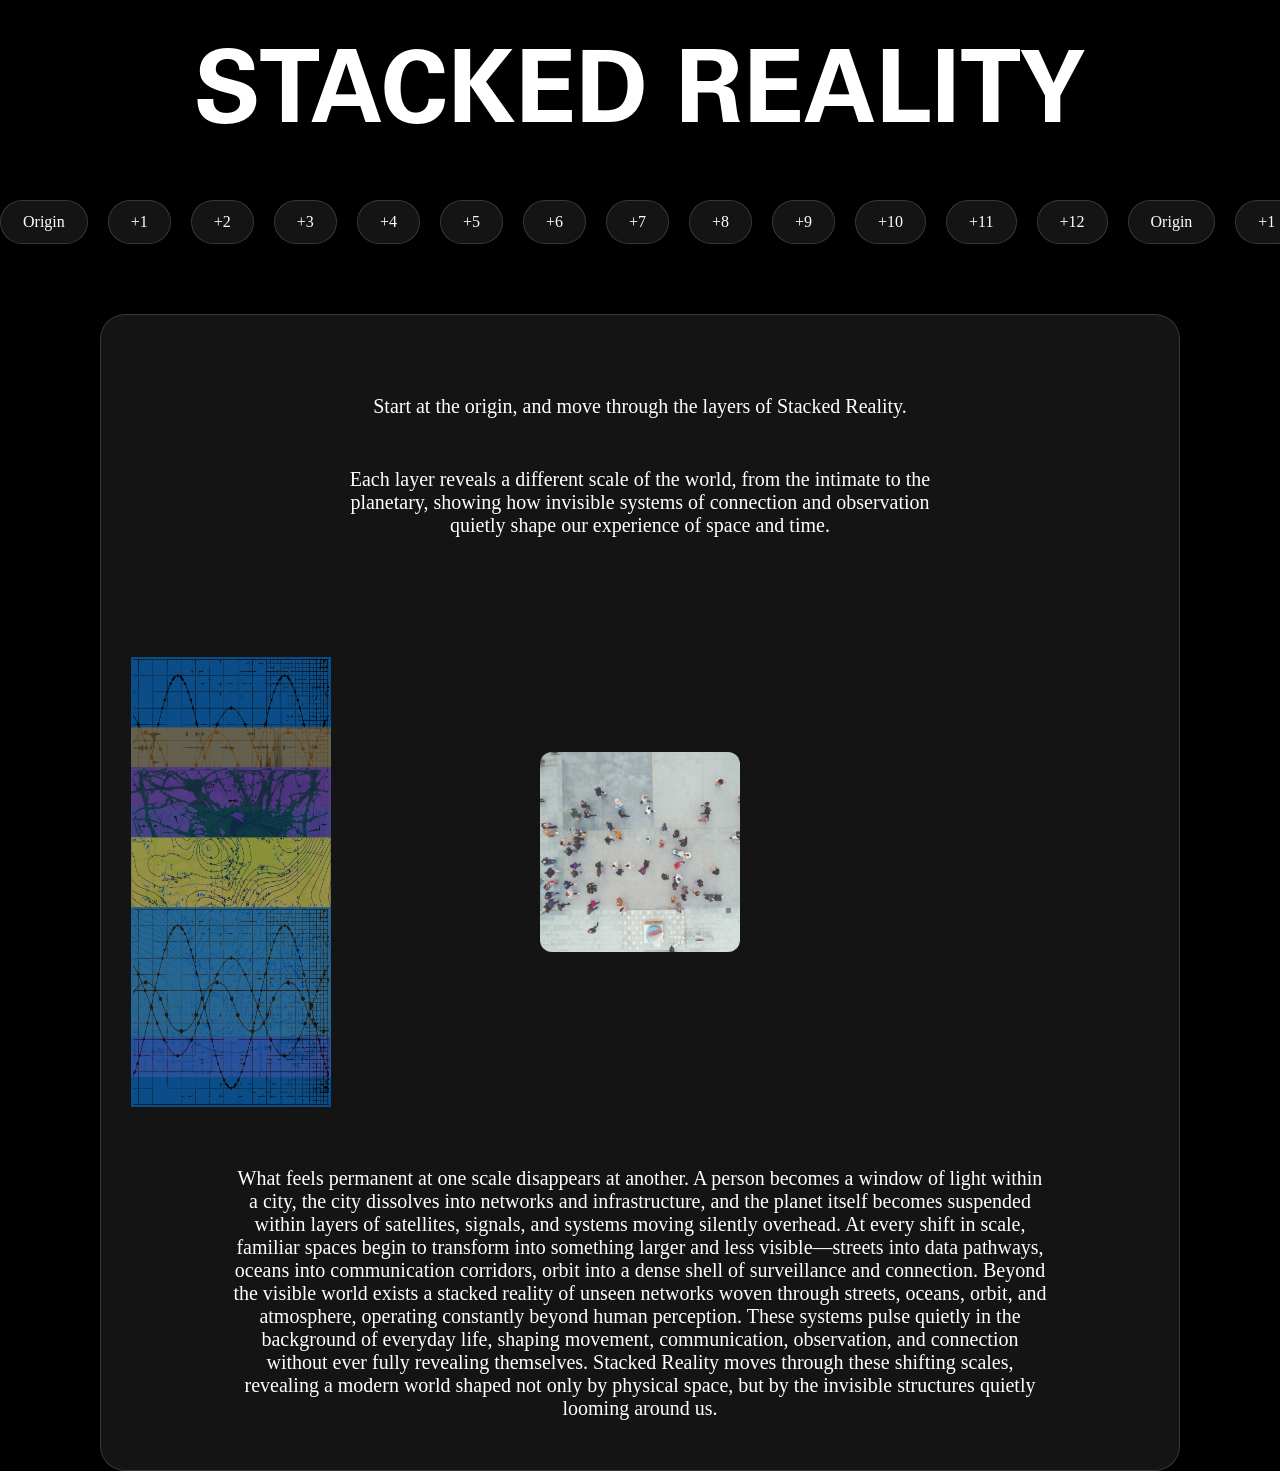
<file: index.html>
<html>
    <head>
        <link rel="stylesheet" href="style.css">
    </head>
    

    <body>
         <h1>
            <a href="index.html">STACKED REALITY</a>
        </h1>

        <div class="menu-wrapper">
            <div class="menu-track">
                <div class="menu-set">
                    <a href="Origin.html">Origin</a>
                    <a href="+1.html">+1</a>
                    <a href="+2.html">+2</a>
                    <a href="+3.html">+3</a>
                    <a href="+4.html">+4</a>
                    <a href="+5.html">+5</a>
                    <a href="+6.html">+6</a>
                    <a href="+7.html">+7</a>
                    <a href="+8.html">+8</a>
                    <a href="+9.html">+9</a>
                    <a href="+10.html">+10</a>
                    <a href="+11.html">+11</a>
                    <a href="+12.html">+12</a>
                </div>

                <div class="menu-set">
                    <a href="Origin.html">Origin</a>
                    <a href="+1.html">+1</a>
                    <a href="+2.html">+2</a>
                    <a href="+3.html">+3</a>
                    <a href="+4.html">+4</a>
                    <a href="+5.html">+5</a>
                    <a href="+6.html">+6</a>
                    <a href="+7.html">+7</a>
                    <a href="+8.html">+8</a>
                    <a href="+9.html">+9</a>
                    <a href="+10.html">+10</a>
                    <a href="+11.html">+11</a>
                    <a href="+12.html">+12</a>
                </div>
            </div>
        </div>

        <div class="page-content">
            <div class="page-container">
             
            <p class="center-text"> Start at the origin, and move through the layers of Stacked Reality.
            </p>
            

            <p class="center-text"> Each layer reveals a different scale of the world, from the intimate to the planetary, showing how invisible systems of connection and observation quietly shape our experience of space and time.  
            </p>
             
            <div class="stack-container">

                <img class="street-view" src="Street_View.jpg">

                <img class="blue-square square1" src="Square_Blue.png">
                <img class="blue-square square2" src="Square_Orange.png">
                <img class="blue-square square3" src="Square_Green.png">
                <img class="blue-square square4" src="Square_Pink.png">
                <img class="blue-square square5" src="Square_Purple.png">
                <img class="blue-square square6" src="Square_Yellow.png">
                <img class="blue-square square7" src="Square_Blue.png">
            </div>
             
            <p class="center-text-wide"> What feels permanent at one scale disappears at another. A person becomes a window of light within a city, the city dissolves into networks and infrastructure, and the planet itself becomes suspended within layers of satellites, signals, and systems moving silently overhead. At every shift in scale, familiar spaces begin to transform into something larger and less visible—streets into data pathways, oceans into communication corridors, orbit into a dense shell of surveillance and connection. Beyond the visible world exists a stacked reality of unseen networks woven through streets, oceans, orbit, and atmosphere, operating constantly beyond human perception. These systems pulse quietly in the background of everyday life, shaping movement, communication, observation, and connection without ever fully revealing themselves. Stacked Reality moves through these shifting scales, revealing a modern world shaped not only by physical space, but by the invisible structures quietly looming around us.
            </p> 
            
            

             
            
            
        </div>
    </body>
</html>
</file>
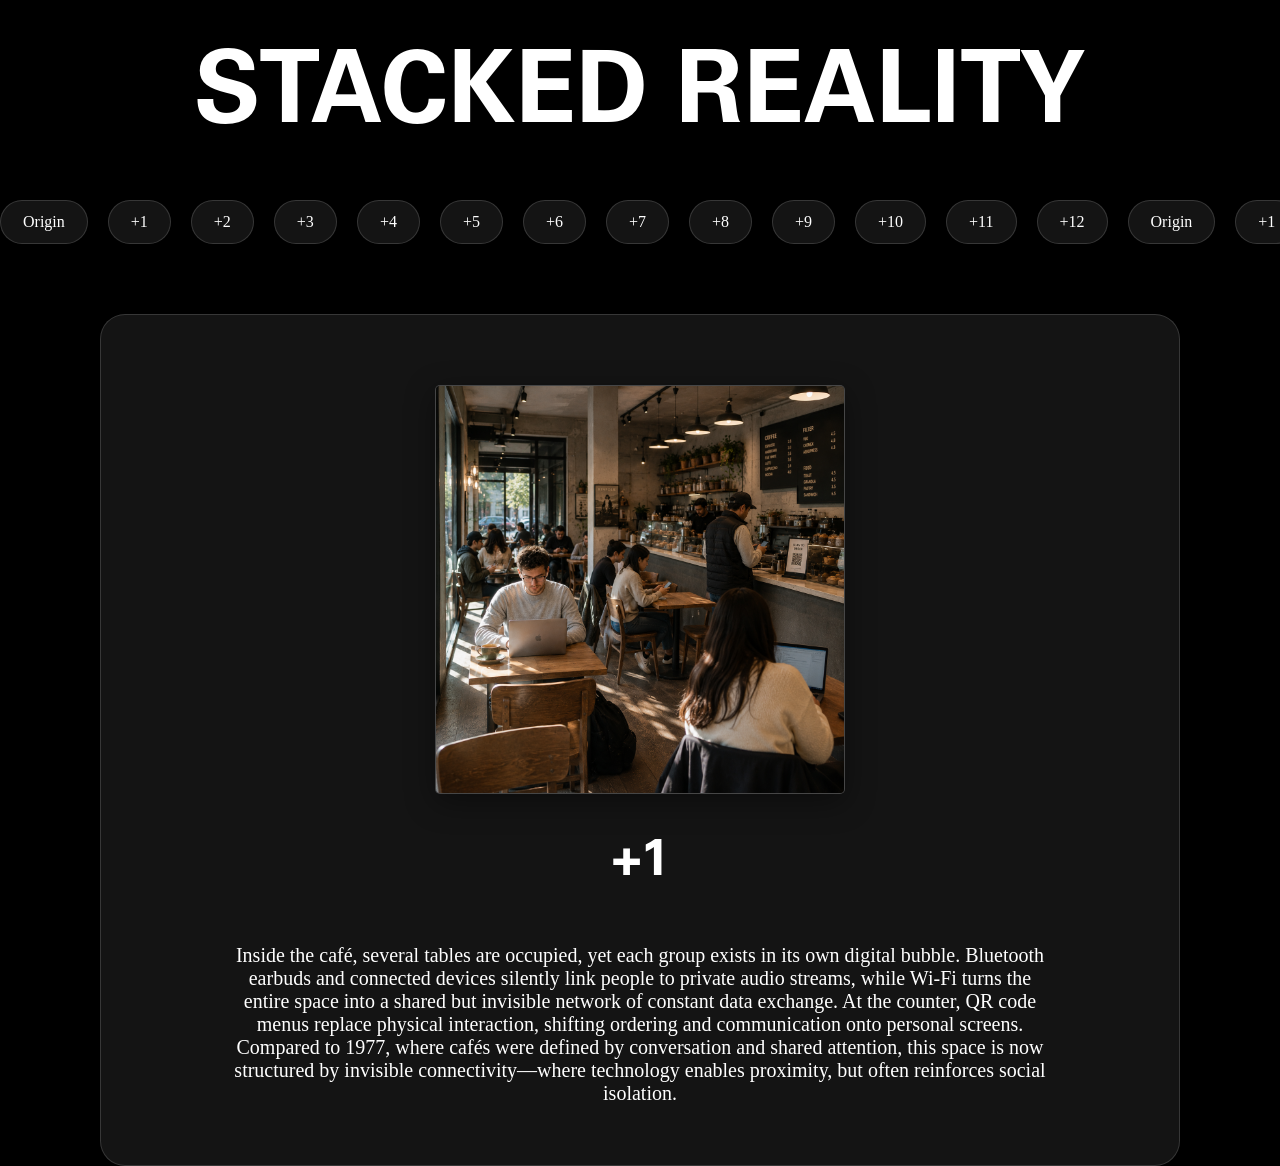
<file: +1.html>
<html>
    <head>
        <link rel="stylesheet" href="style.css">

    </head>

    <body>

        <h1>
            <a href="index.html">STACKED REALITY</a>
        </h1>

        <div class="menu-wrapper">
            <div class="menu-track">
                <div class="menu-set">
                    <a href="Origin.html">Origin</a>
                    <a href="+1.html">+1</a>
                    <a href="+2.html">+2</a>
                    <a href="+3.html">+3</a>
                    <a href="+4.html">+4</a>
                    <a href="+5.html">+5</a>
                    <a href="+6.html">+6</a>
                    <a href="+7.html">+7</a>
                    <a href="+8.html">+8</a>
                    <a href="+9.html">+9</a>
                    <a href="+10.html">+10</a>
                    <a href="+11.html">+11</a>
                    <a href="+12.html">+12</a>
                </div>

                <div class="menu-set">
                    <a href="Origin.html">Origin</a>
                    <a href="+1.html">+1</a>
                    <a href="+2.html">+2</a>
                    <a href="+3.html">+3</a>
                    <a href="+4.html">+4</a>
                    <a href="+5.html">+5</a>
                    <a href="+6.html">+6</a>
                    <a href="+7.html">+7</a>
                    <a href="+8.html">+8</a>
                    <a href="+9.html">+9</a>
                    <a href="+10.html">+10</a>
                    <a href="+11.html">+11</a>
                    <a href="+12.html">+12</a>
                </div>
            </div>
        </div> 

     <div class="page-content">
        <div class="page-container page-vertical">

            <div class="image-container">
                <img src="+1.png">
            </div>
             
            <h3>+1</h3>

            <p>
                Inside the café, several tables are occupied, yet each group exists in its own digital bubble. Bluetooth earbuds and connected devices silently link people to private audio streams, while Wi-Fi turns the entire space into a shared but invisible network of constant data exchange. At the counter, QR code menus replace physical interaction, shifting ordering and communication onto personal screens. Compared to 1977, where cafés were defined by conversation and shared attention, this space is now structured by invisible connectivity—where technology enables proximity, but often reinforces social isolation.
            </p>
            
        </div>
    </body>
</html>
</file>
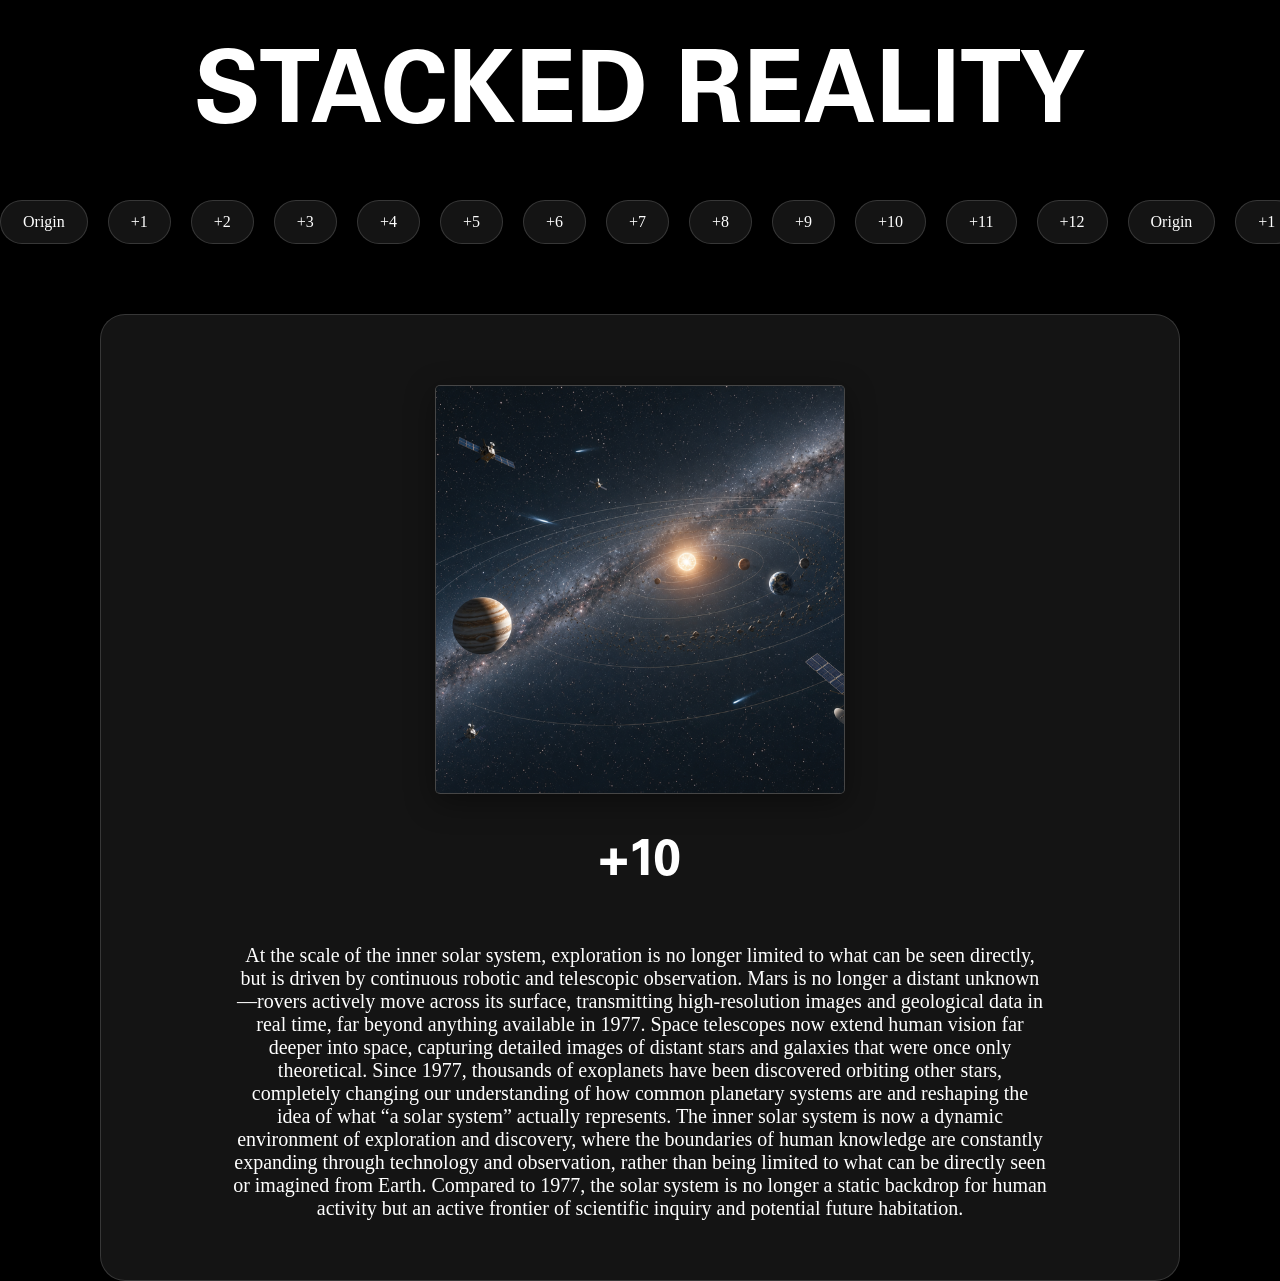
<file: +10.html>
<html>
    <head>
        <link rel="stylesheet" href="style.css">

    </head>

    <body>

        <h1>
            <a href="index.html">STACKED REALITY</a>
        </h1>

        <div class="menu-wrapper">
            <div class="menu-track">
                <div class="menu-set">
                    <a href="Origin.html">Origin</a>
                    <a href="+1.html">+1</a>
                    <a href="+2.html">+2</a>
                    <a href="+3.html">+3</a>
                    <a href="+4.html">+4</a>
                    <a href="+5.html">+5</a>
                    <a href="+6.html">+6</a>
                    <a href="+7.html">+7</a>
                    <a href="+8.html">+8</a>
                    <a href="+9.html">+9</a>
                    <a href="+10.html">+10</a>
                    <a href="+11.html">+11</a>
                    <a href="+12.html">+12</a>
                </div>

                <div class="menu-set">
                    <a href="Origin.html">Origin</a>
                    <a href="+1.html">+1</a>
                    <a href="+2.html">+2</a>
                    <a href="+3.html">+3</a>
                    <a href="+4.html">+4</a>
                    <a href="+5.html">+5</a>
                    <a href="+6.html">+6</a>
                    <a href="+7.html">+7</a>
                    <a href="+8.html">+8</a>
                    <a href="+9.html">+9</a>
                    <a href="+10.html">+10</a>
                    <a href="+11.html">+11</a>
                    <a href="+12.html">+12</a>
                </div>
            </div>
        </div> 

     <div class="page-content">
        <div class="page-container page-vertical">
            <div class="image-container">
                <img src="+10.png">
            </div>

            <div class="text-container">
                <h3>+10</h3>
                <p>At the scale of the inner solar system, exploration is no longer limited to what can be seen directly, but is driven by continuous robotic and telescopic observation. Mars is no longer a distant unknown—rovers actively move across its surface, transmitting high-resolution images and geological data in real time, far beyond anything available in 1977. Space telescopes now extend human vision far deeper into space, capturing detailed images of distant stars and galaxies that were once only theoretical. Since 1977, thousands of exoplanets have been discovered orbiting other stars, completely changing our understanding of how common planetary systems are and reshaping the idea of what “a solar system” actually represents. The inner solar system is now a dynamic environment of exploration and discovery, where the boundaries of human knowledge are constantly expanding through technology and observation, rather than being limited to what can be directly seen or imagined from Earth. Compared to 1977, the solar system is no longer a static backdrop for human activity but an active frontier of scientific inquiry and potential future habitation. </p>
                </p>
            </div>
        </div>
    </body>
</html>
</file>
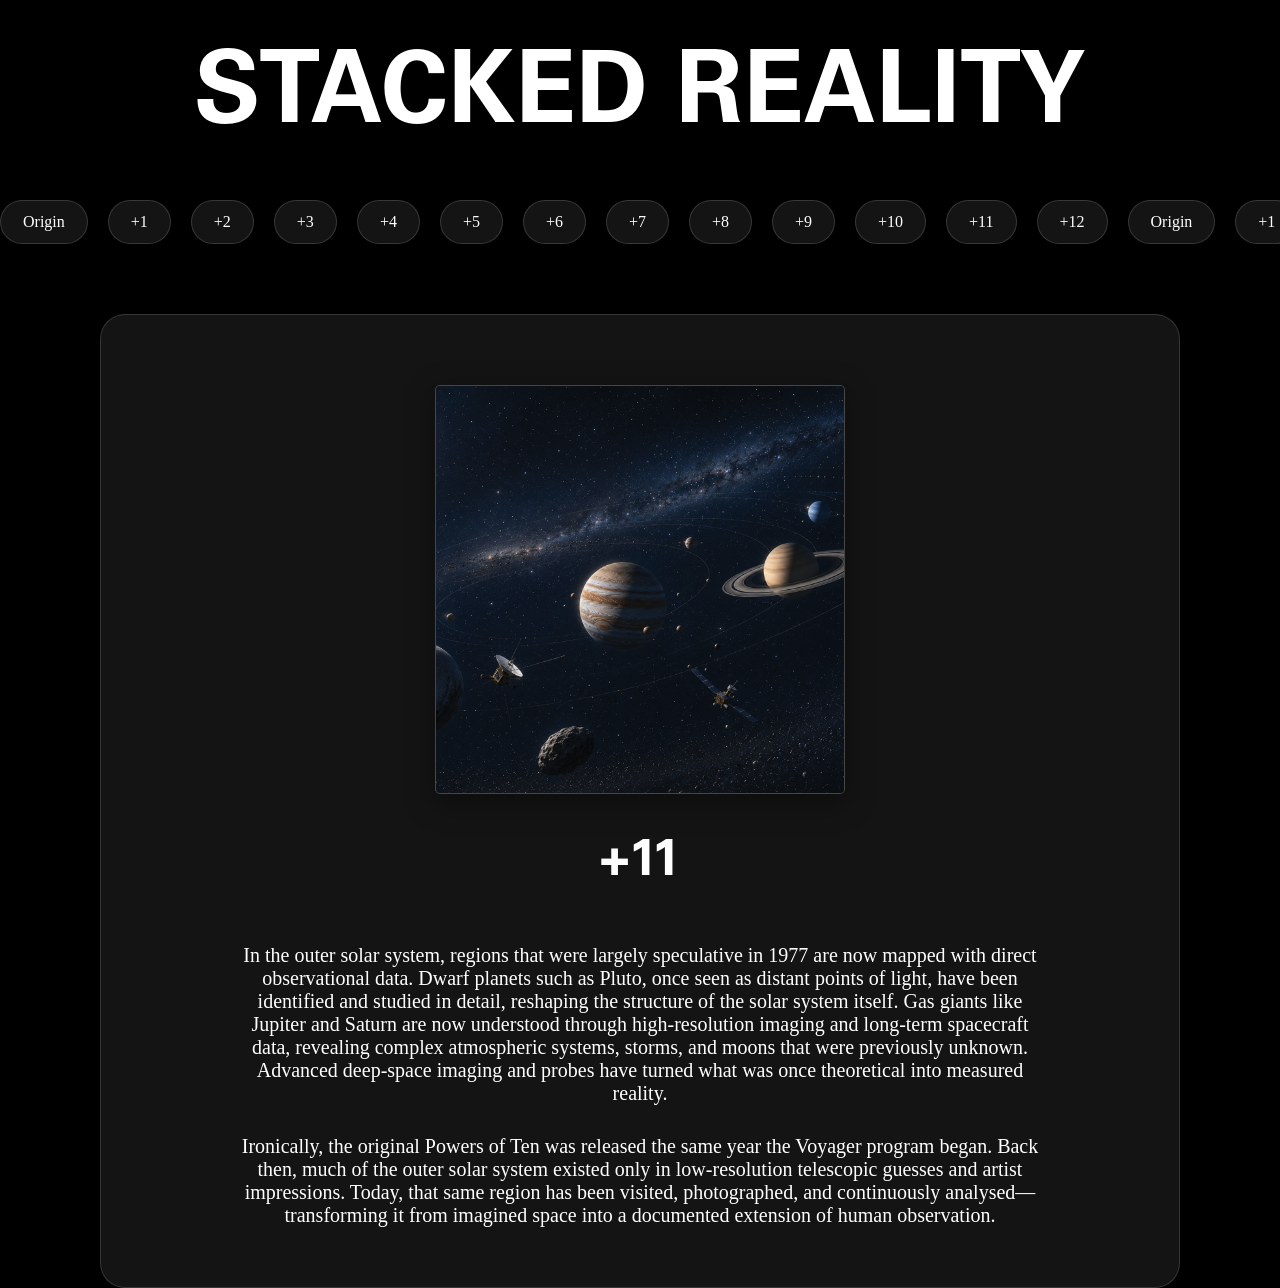
<file: +11.html>
<html>
    <head>
        <link rel="stylesheet" href="style.css">

    </head>

    <body>

        <h1>
            <a href="index.html">STACKED REALITY</a>
        </h1>

        <div class="menu-wrapper">
            <div class="menu-track">
                <div class="menu-set">
                    <a href="Origin.html">Origin</a>
                    <a href="+1.html">+1</a>
                    <a href="+2.html">+2</a>
                    <a href="+3.html">+3</a>
                    <a href="+4.html">+4</a>
                    <a href="+5.html">+5</a>
                    <a href="+6.html">+6</a>
                    <a href="+7.html">+7</a>
                    <a href="+8.html">+8</a>
                    <a href="+9.html">+9</a>
                    <a href="+10.html">+10</a>
                    <a href="+11.html">+11</a>
                    <a href="+12.html">+12</a>
                </div>

                <div class="menu-set">
                    <a href="Origin.html">Origin</a>
                    <a href="+1.html">+1</a>
                    <a href="+2.html">+2</a>
                    <a href="+3.html">+3</a>
                    <a href="+4.html">+4</a>
                    <a href="+5.html">+5</a>
                    <a href="+6.html">+6</a>
                    <a href="+7.html">+7</a>
                    <a href="+8.html">+8</a>
                    <a href="+9.html">+9</a>
                    <a href="+10.html">+10</a>
                    <a href="+11.html">+11</a>
                    <a href="+12.html">+12</a>
                </div>
            </div>
        </div> 

     <div class="page-content">
        <div class="page-container page-vertical">
            <div class="image-container">
                <img src="+11.png">
            </div>

            <div class="text-container">
                <h3>+11</h3>
                <p>In the outer solar system, regions that were largely speculative in 1977 are now mapped with direct observational data. Dwarf planets such as Pluto, once seen as distant points of light, have been identified and studied in detail, reshaping the structure of the solar system itself. Gas giants like Jupiter and Saturn are now understood through high-resolution imaging and long-term spacecraft data, revealing complex atmospheric systems, storms, and moons that were previously unknown. Advanced deep-space imaging and probes have turned what was once theoretical into measured reality.
                </p>

                <p>Ironically, the original Powers of Ten was released the same year the Voyager program began. Back then, much of the outer solar system existed only in low-resolution telescopic guesses and artist impressions. Today, that same region has been visited, photographed, and continuously analysed—transforming it from imagined space into a documented extension of human observation.
                </p>
            </div>
        </div>
    </body>
</html>
</file>
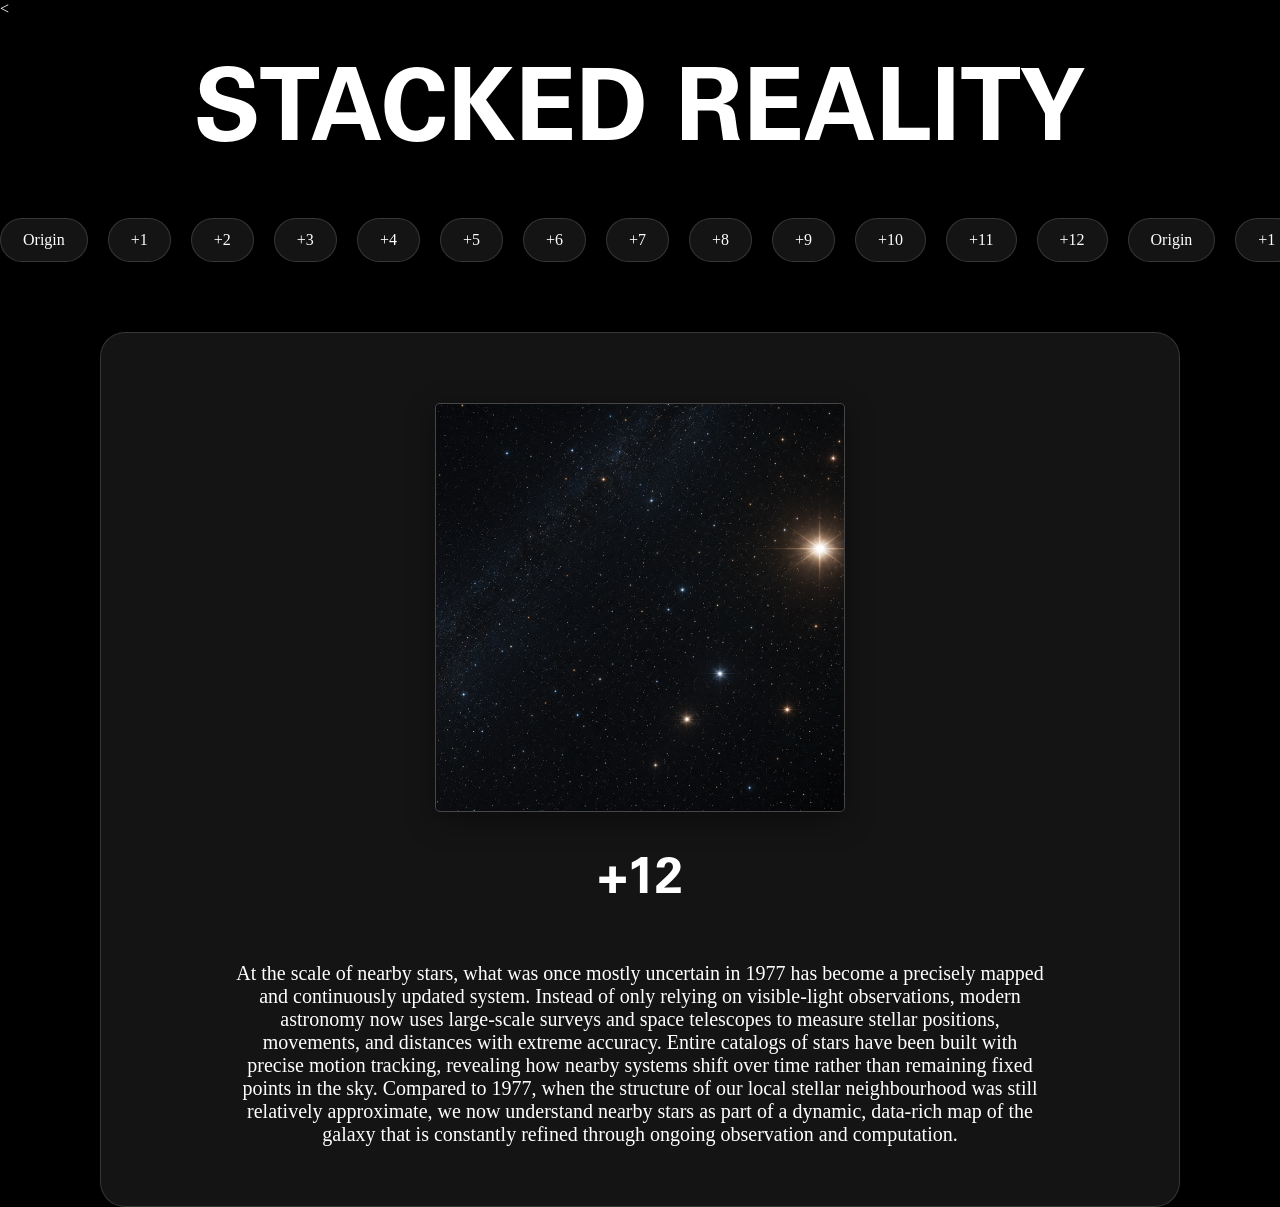
<file: +12.html>
<html>
    <<head>
        <link rel="stylesheet" href="style.css">

    </head>

    <body>

        <h1>
            <a href="index.html">STACKED REALITY</a>
        </h1>

        <div class="menu-wrapper">
            <div class="menu-track">
                <div class="menu-set">
                    <a href="Origin.html">Origin</a>
                    <a href="+1.html">+1</a>
                    <a href="+2.html">+2</a>
                    <a href="+3.html">+3</a>
                    <a href="+4.html">+4</a>
                    <a href="+5.html">+5</a>
                    <a href="+6.html">+6</a>
                    <a href="+7.html">+7</a>
                    <a href="+8.html">+8</a>
                    <a href="+9.html">+9</a>
                    <a href="+10.html">+10</a>
                    <a href="+11.html">+11</a>
                    <a href="+12.html">+12</a>
                </div>

                <div class="menu-set">
                    <a href="Origin.html">Origin</a>
                    <a href="+1.html">+1</a>
                    <a href="+2.html">+2</a>
                    <a href="+3.html">+3</a>
                    <a href="+4.html">+4</a>
                    <a href="+5.html">+5</a>
                    <a href="+6.html">+6</a>
                    <a href="+7.html">+7</a>
                    <a href="+8.html">+8</a>
                    <a href="+9.html">+9</a>
                    <a href="+10.html">+10</a>
                    <a href="+11.html">+11</a>
                    <a href="+12.html">+12</a>
                </div>
            </div>
        </div> 

     <div class="page-content">
        <div class="page-container page-vertical">
            <div class="image-container">
                <img src="+12.png">
            </div>

            <div class="text-container">
                <h3>+12</h3>
                <p>At the scale of nearby stars, what was once mostly uncertain in 1977 has become a precisely mapped and continuously updated system. Instead of only relying on visible-light observations, modern astronomy now uses large-scale surveys and space telescopes to measure stellar positions, movements, and distances with extreme accuracy. Entire catalogs of stars have been built with precise motion tracking, revealing how nearby systems shift over time rather than remaining fixed points in the sky. Compared to 1977, when the structure of our local stellar neighbourhood was still relatively approximate, we now understand nearby stars as part of a dynamic, data-rich map of the galaxy that is constantly refined through ongoing observation and computation.
                </p>
            </div>
        </div>
    </body>
</html>
</file>
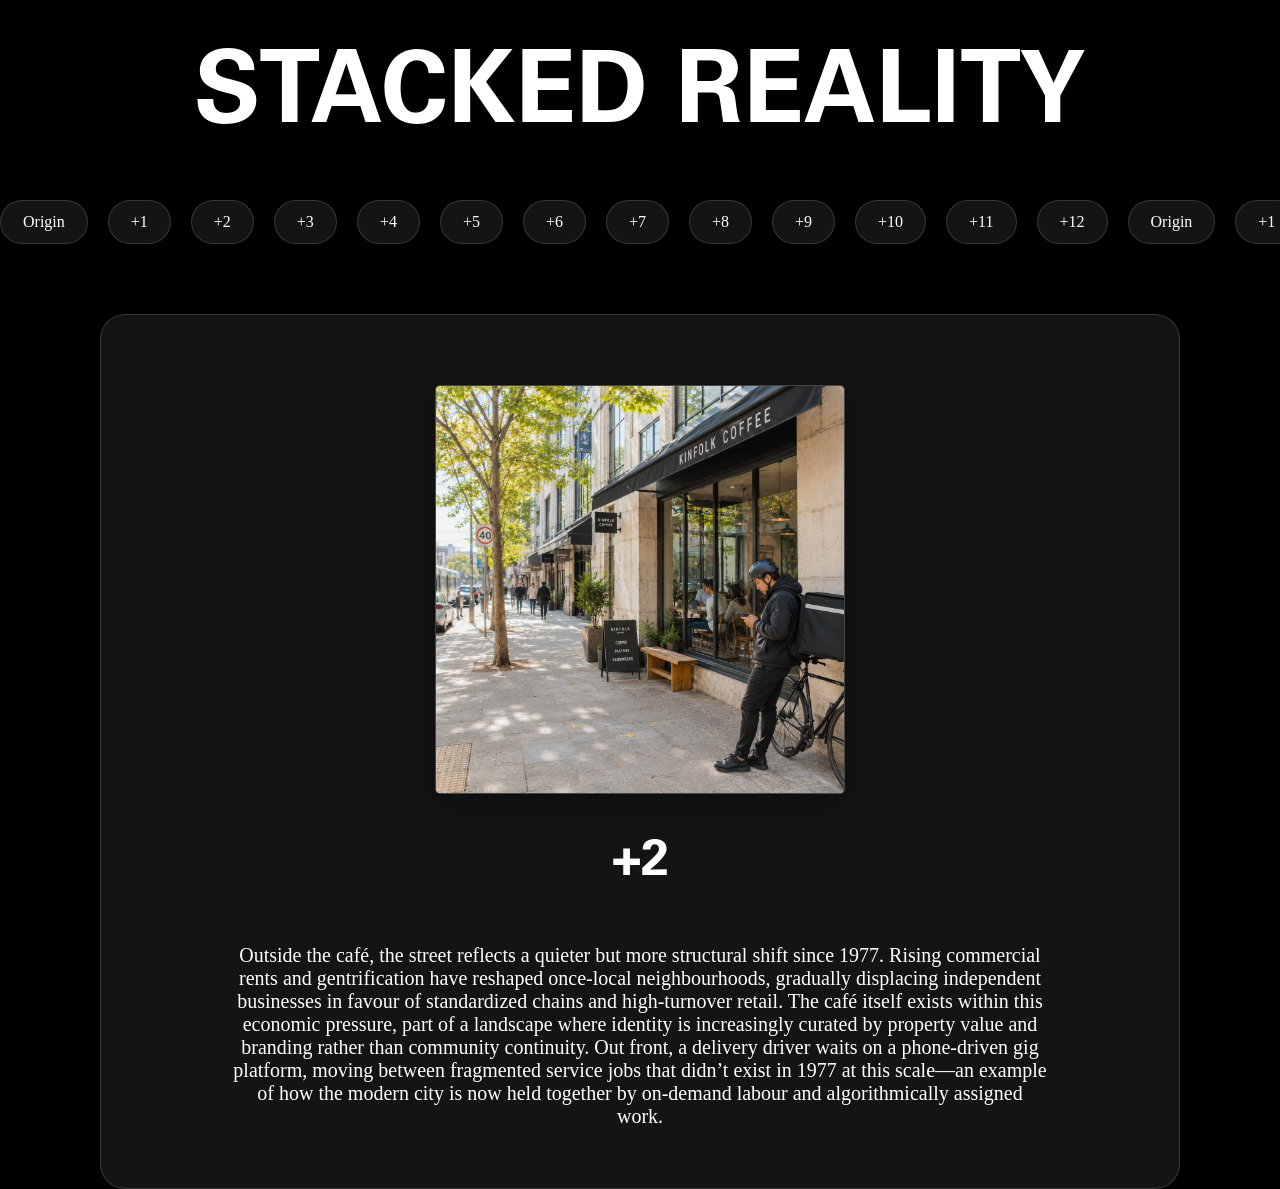
<file: +2.html>
<html>
    <head>
        <link rel="stylesheet" href="style.css">

    </head>

    <body>

        <h1>
            <a href="index.html">STACKED REALITY</a>
        </h1>

        <div class="menu-wrapper">
            <div class="menu-track">
                <div class="menu-set">
                    <a href="Origin.html">Origin</a>
                    <a href="+1.html">+1</a>
                    <a href="+2.html">+2</a>
                    <a href="+3.html">+3</a>
                    <a href="+4.html">+4</a>
                    <a href="+5.html">+5</a>
                    <a href="+6.html">+6</a>
                    <a href="+7.html">+7</a>
                    <a href="+8.html">+8</a>
                    <a href="+9.html">+9</a>
                    <a href="+10.html">+10</a>
                    <a href="+11.html">+11</a>
                    <a href="+12.html">+12</a>
                </div>

                <div class="menu-set">
                    <a href="Origin.html">Origin</a>
                    <a href="+1.html">+1</a>
                    <a href="+2.html">+2</a>
                    <a href="+3.html">+3</a>
                    <a href="+4.html">+4</a>
                    <a href="+5.html">+5</a>
                    <a href="+6.html">+6</a>
                    <a href="+7.html">+7</a>
                    <a href="+8.html">+8</a>
                    <a href="+9.html">+9</a>
                    <a href="+10.html">+10</a>
                    <a href="+11.html">+11</a>
                    <a href="+12.html">+12</a>
                </div>
            </div>
        </div> 

     <div class="page-content">
        <div class="page-container page-vertical">
            <div class="image-container">
                <img src="+2.png">
            </div>

            <div class="text-container">
                <h3>+2</h3>
                <p>Outside the café, the street reflects a quieter but more structural shift since 1977. Rising commercial rents and gentrification have reshaped once-local neighbourhoods, gradually displacing independent businesses in favour of standardized chains and high-turnover retail. The café itself exists within this economic pressure, part of a landscape where identity is increasingly curated by property value and branding rather than community continuity. Out front, a delivery driver waits on a phone-driven gig platform, moving between fragmented service jobs that didn’t exist in 1977 at this scale—an example of how the modern city is now held together by on-demand labour and algorithmically assigned work.
                </p>
            </div>
        </div>
    </body>
</html>
</file>
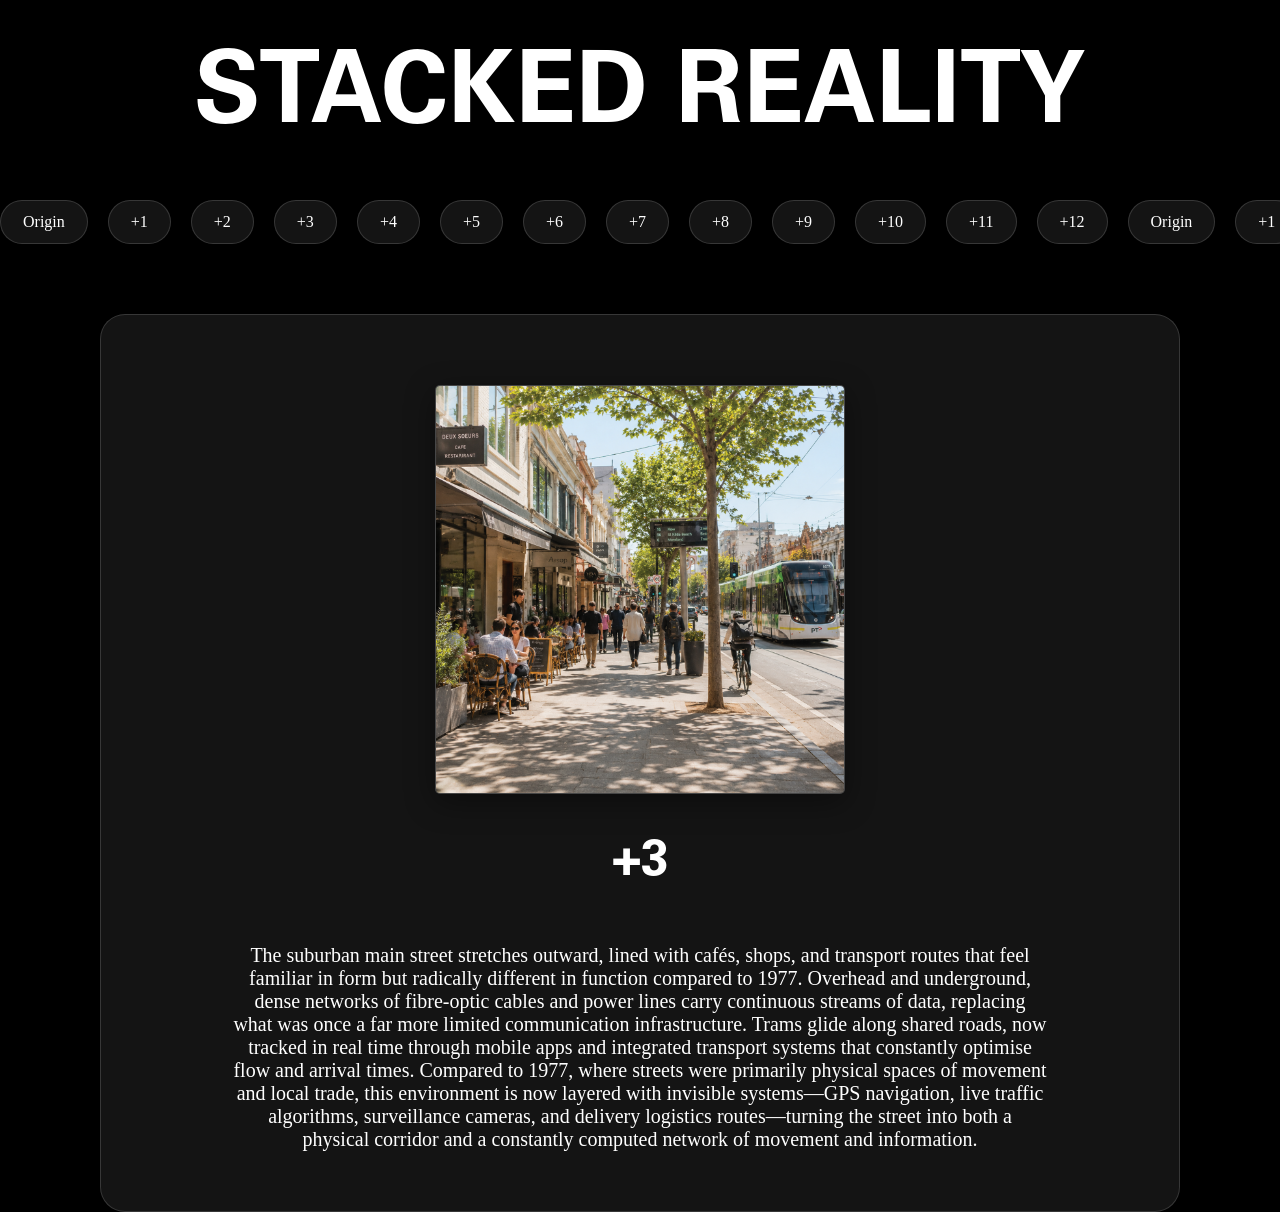
<file: +3.html>
<html>
    <head>
        <link rel="stylesheet" href="style.css">

    </head>

    <body>

        <h1>
            <a href="index.html">STACKED REALITY</a>
        </h1>

        <div class="menu-wrapper">
            <div class="menu-track">
                <div class="menu-set">
                    <a href="Origin.html">Origin</a>
                    <a href="+1.html">+1</a>
                    <a href="+2.html">+2</a>
                    <a href="+3.html">+3</a>
                    <a href="+4.html">+4</a>
                    <a href="+5.html">+5</a>
                    <a href="+6.html">+6</a>
                    <a href="+7.html">+7</a>
                    <a href="+8.html">+8</a>
                    <a href="+9.html">+9</a>
                    <a href="+10.html">+10</a>
                    <a href="+11.html">+11</a>
                    <a href="+12.html">+12</a>
                </div>

                <div class="menu-set">
                    <a href="Origin.html">Origin</a>
                    <a href="+1.html">+1</a>
                    <a href="+2.html">+2</a>
                    <a href="+3.html">+3</a>
                    <a href="+4.html">+4</a>
                    <a href="+5.html">+5</a>
                    <a href="+6.html">+6</a>
                    <a href="+7.html">+7</a>
                    <a href="+8.html">+8</a>
                    <a href="+9.html">+9</a>
                    <a href="+10.html">+10</a>
                    <a href="+11.html">+11</a>
                    <a href="+12.html">+12</a>
                </div>
            </div>
        </div> 

     <div class="page-content">
        <div class="page-container page-vertical">
            <div class="image-container">
                <img src="+3.png">
            </div>

            <div class="text-container">
                <h3>+3</h3>
                <p>The suburban main street stretches outward, lined with cafés, shops, and transport routes that feel familiar in form but radically different in function compared to 1977. Overhead and underground, dense networks of fibre-optic cables and power lines carry continuous streams of data, replacing what was once a far more limited communication infrastructure. Trams glide along shared roads, now tracked in real time through mobile apps and integrated transport systems that constantly optimise flow and arrival times. Compared to 1977, where streets were primarily physical spaces of movement and local trade, this environment is now layered with invisible systems—GPS navigation, live traffic algorithms, surveillance cameras, and delivery logistics routes—turning the street into both a physical corridor and a constantly computed network of movement and information.
                </p>
            </div>
        </div>
    </body>
</html>
</file>
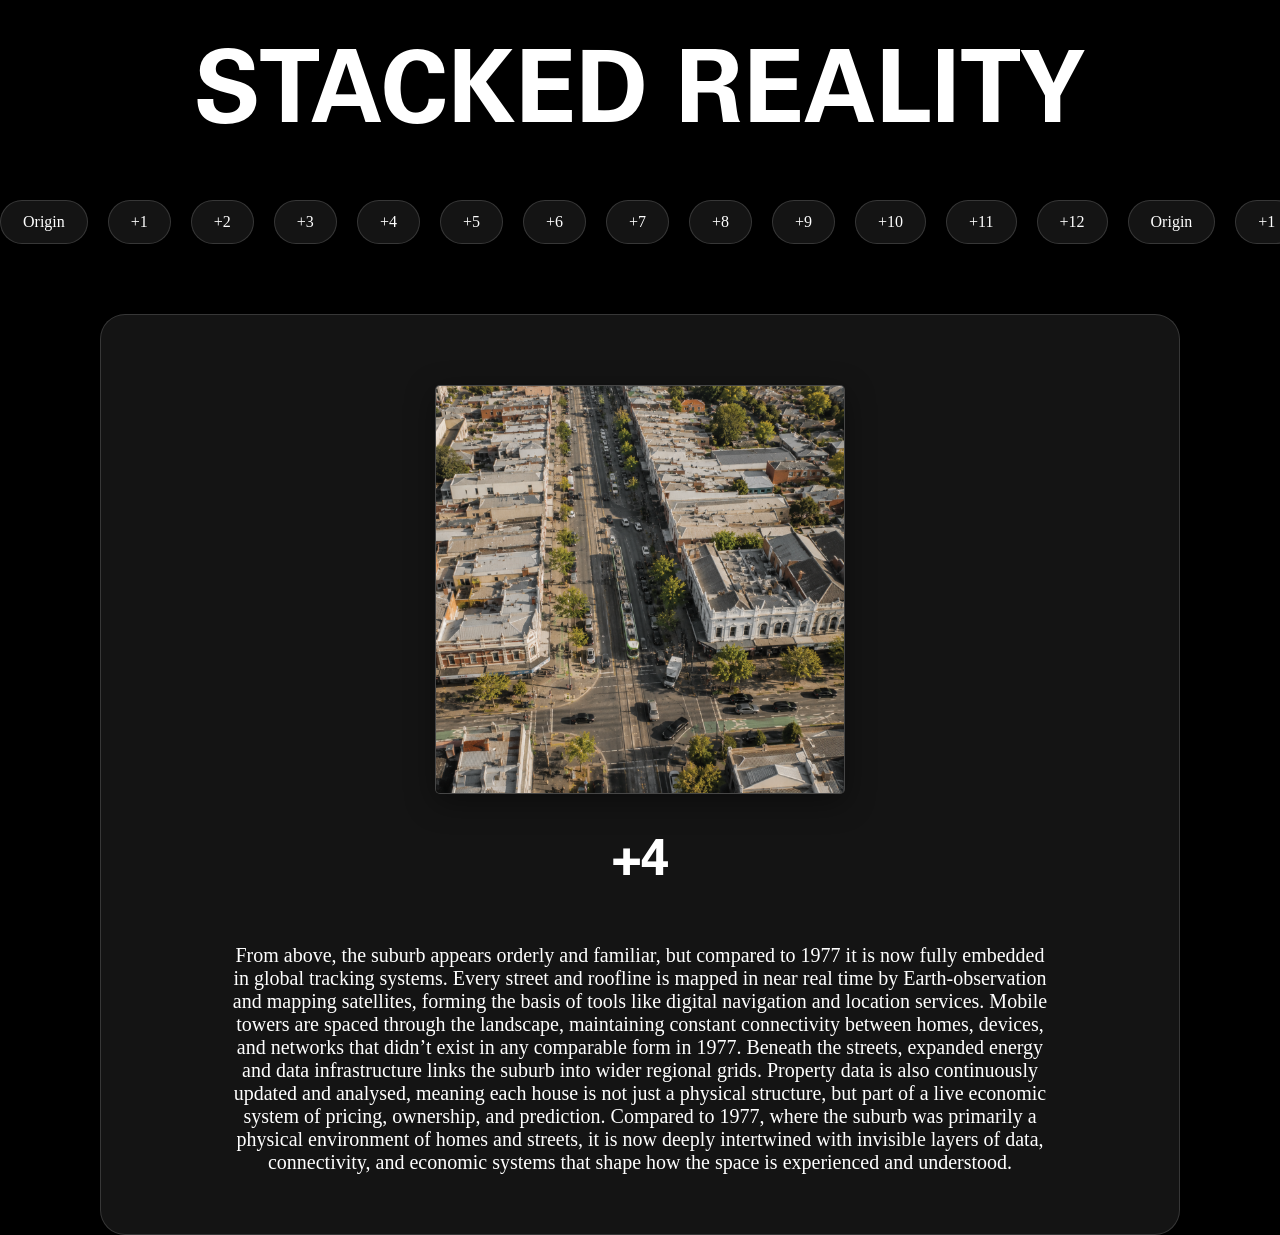
<file: +4.html>
<html>
    <head>
        <link rel="stylesheet" href="style.css">

    </head>

    <body>

        <h1>
            <a href="index.html">STACKED REALITY</a>
        </h1>

        <div class="menu-wrapper">
            <div class="menu-track">
                <div class="menu-set">
                    <a href="Origin.html">Origin</a>
                    <a href="+1.html">+1</a>
                    <a href="+2.html">+2</a>
                    <a href="+3.html">+3</a>
                    <a href="+4.html">+4</a>
                    <a href="+5.html">+5</a>
                    <a href="+6.html">+6</a>
                    <a href="+7.html">+7</a>
                    <a href="+8.html">+8</a>
                    <a href="+9.html">+9</a>
                    <a href="+10.html">+10</a>
                    <a href="+11.html">+11</a>
                    <a href="+12.html">+12</a>
                </div>

                <div class="menu-set">
                    <a href="Origin.html">Origin</a>
                    <a href="+1.html">+1</a>
                    <a href="+2.html">+2</a>
                    <a href="+3.html">+3</a>
                    <a href="+4.html">+4</a>
                    <a href="+5.html">+5</a>
                    <a href="+6.html">+6</a>
                    <a href="+7.html">+7</a>
                    <a href="+8.html">+8</a>
                    <a href="+9.html">+9</a>
                    <a href="+10.html">+10</a>
                    <a href="+11.html">+11</a>
                    <a href="+12.html">+12</a>
                </div>
            </div>
        </div> 

     <div class="page-content">
        <div class="page-container page-vertical">
            <div class="image-container">
                <img src="+4.png">
            </div>

            <div class="text-container">
                <h3>+4</h3>
                <p>From above, the suburb appears orderly and familiar, but compared to 1977 it is now fully embedded in global tracking systems. Every street and roofline is mapped in near real time by Earth-observation and mapping satellites, forming the basis of tools like digital navigation and location services. Mobile towers are spaced through the landscape, maintaining constant connectivity between homes, devices, and networks that didn’t exist in any comparable form in 1977. Beneath the streets, expanded energy and data infrastructure links the suburb into wider regional grids. Property data is also continuously updated and analysed, meaning each house is not just a physical structure, but part of a live economic system of pricing, ownership, and prediction. Compared to 1977, where the suburb was primarily a physical environment of homes and streets, it is now deeply intertwined with invisible layers of data, connectivity, and economic systems that shape how the space is experienced and understood.</p>
                </p>
            </div>
        </div>
    </body>
</html>
</file>
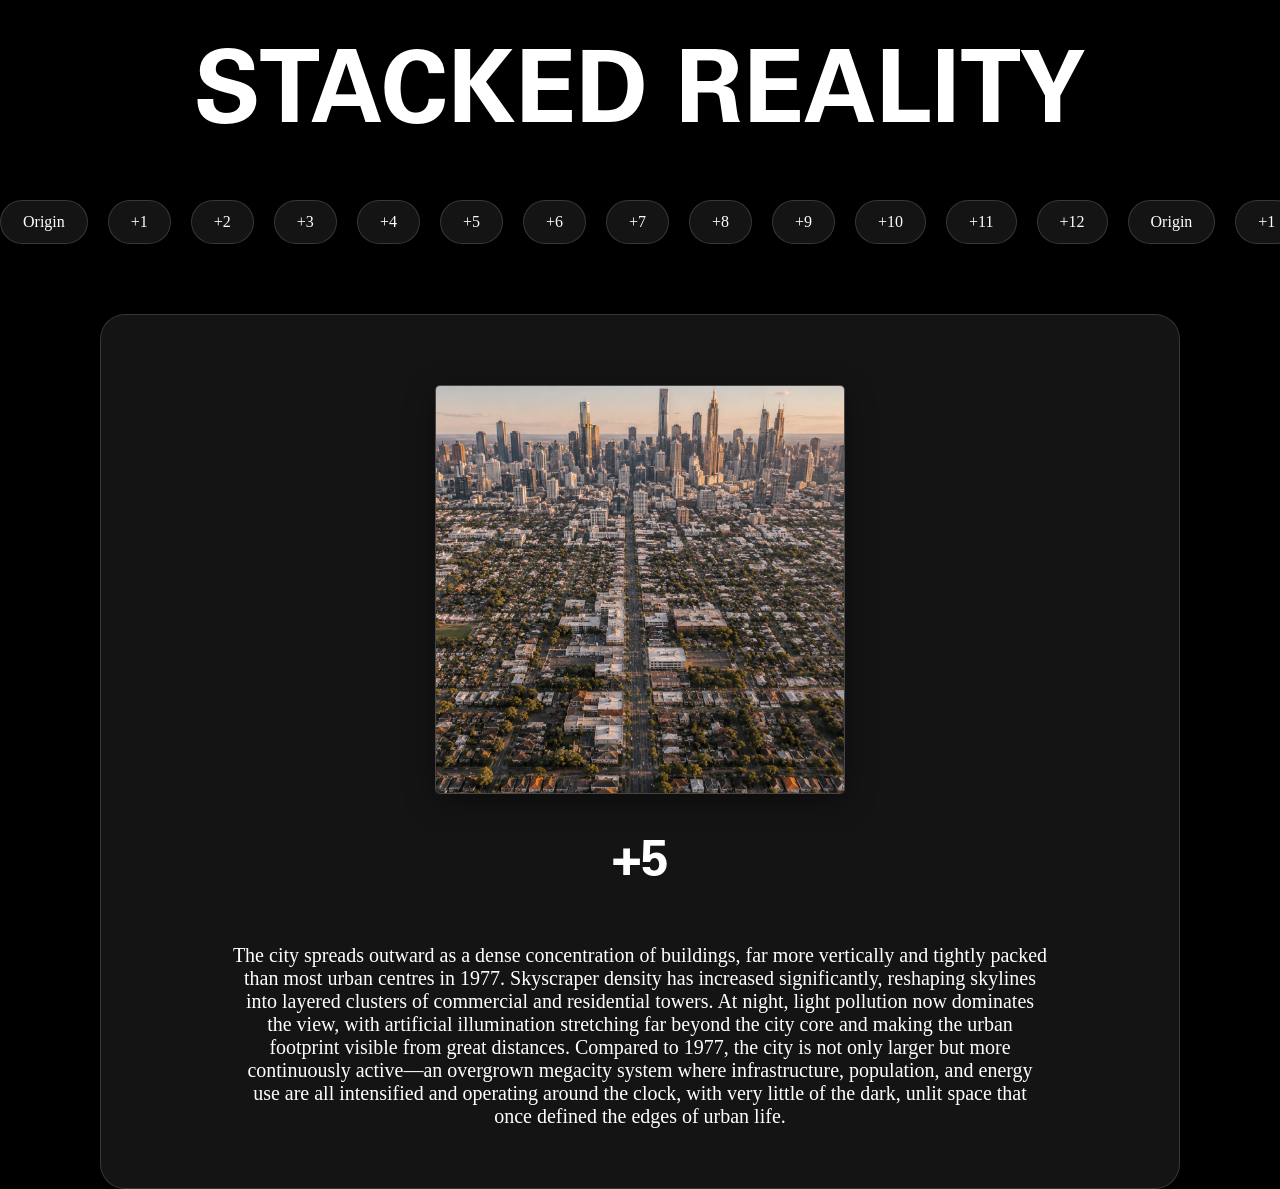
<file: +5.html>
<html>
    <head>
        <link rel="stylesheet" href="style.css">

    </head>

    <body>

        <h1>
            <a href="index.html">STACKED REALITY</a>
        </h1>

        <div class="menu-wrapper">
            <div class="menu-track">
                <div class="menu-set">
                    <a href="Origin.html">Origin</a>
                    <a href="+1.html">+1</a>
                    <a href="+2.html">+2</a>
                    <a href="+3.html">+3</a>
                    <a href="+4.html">+4</a>
                    <a href="+5.html">+5</a>
                    <a href="+6.html">+6</a>
                    <a href="+7.html">+7</a>
                    <a href="+8.html">+8</a>
                    <a href="+9.html">+9</a>
                    <a href="+10.html">+10</a>
                    <a href="+11.html">+11</a>
                    <a href="+12.html">+12</a>
                </div>

                <div class="menu-set">
                    <a href="Origin.html">Origin</a>
                    <a href="+1.html">+1</a>
                    <a href="+2.html">+2</a>
                    <a href="+3.html">+3</a>
                    <a href="+4.html">+4</a>
                    <a href="+5.html">+5</a>
                    <a href="+6.html">+6</a>
                    <a href="+7.html">+7</a>
                    <a href="+8.html">+8</a>
                    <a href="+9.html">+9</a>
                    <a href="+10.html">+10</a>
                    <a href="+11.html">+11</a>
                    <a href="+12.html">+12</a>
                </div>
            </div>
        </div> 

     <div class="page-content">
        <div class="page-container page-vertical">
            <div class="image-container">
                <img src="+5.png">
            </div>

            <div class="text-container">
                <h3>+5</h3>
                <p>The city spreads outward as a dense concentration of buildings, far more vertically and tightly packed than most urban centres in 1977. Skyscraper density has increased significantly, reshaping skylines into layered clusters of commercial and residential towers. At night, light pollution now dominates the view, with artificial illumination stretching far beyond the city core and making the urban footprint visible from great distances. Compared to 1977, the city is not only larger but more continuously active—an overgrown megacity system where infrastructure, population, and energy use are all intensified and operating around the clock, with very little of the dark, unlit space that once defined the edges of urban life.
                </p>
            </div>
        </div>
    </body>
</html>
</file>
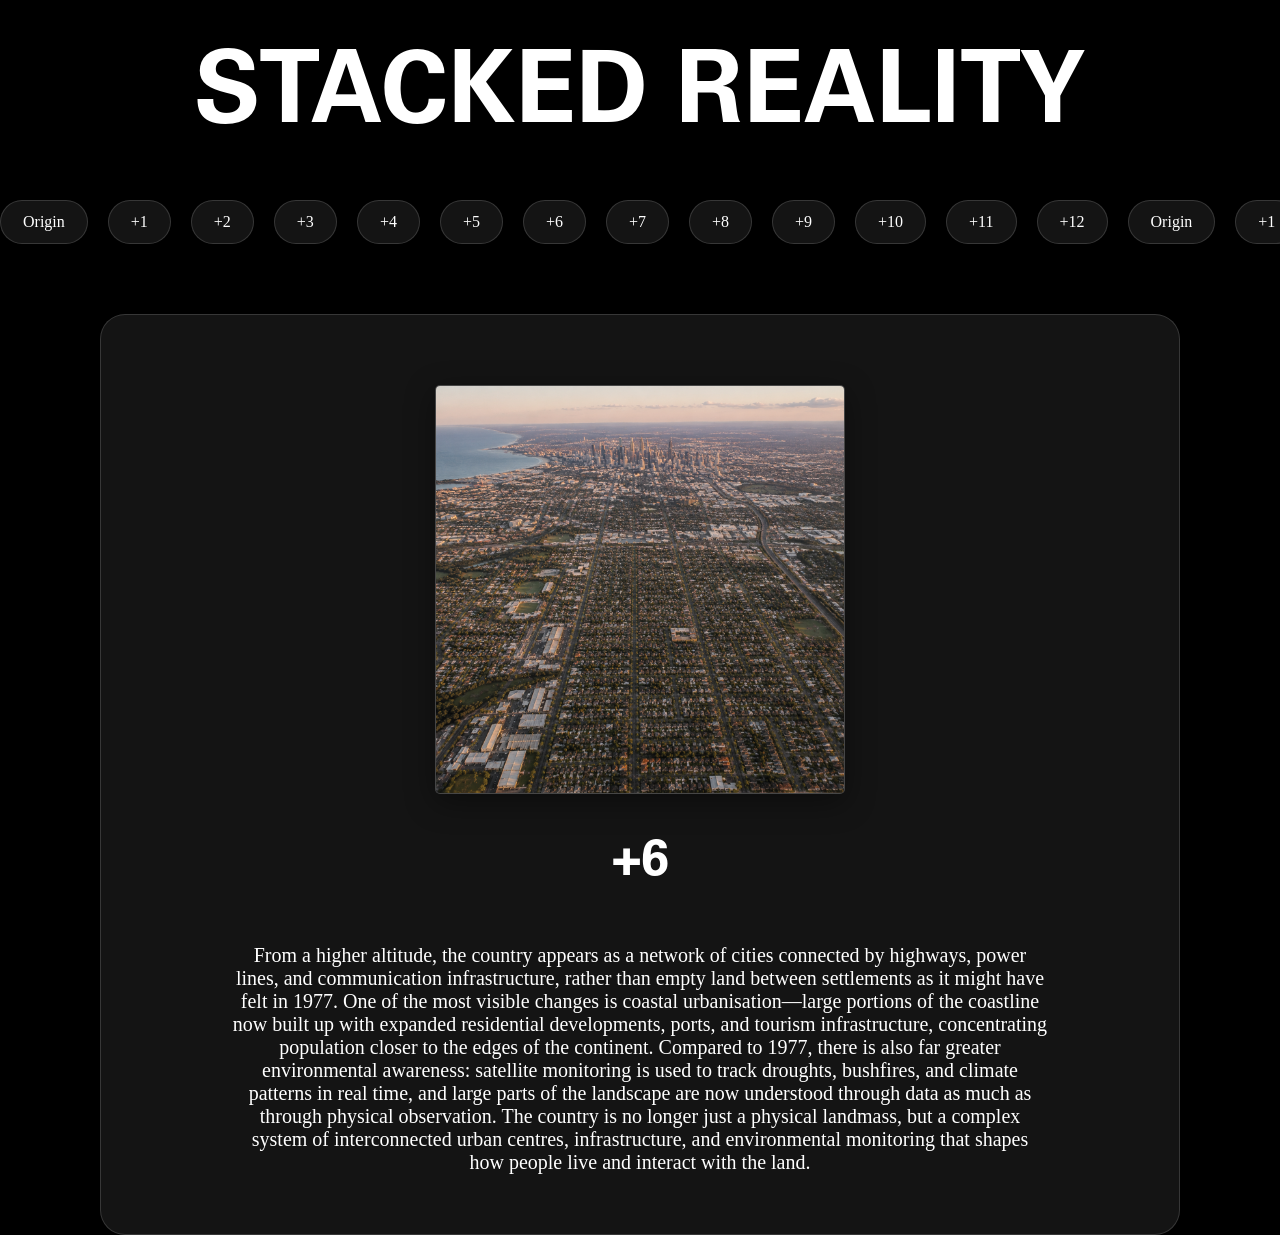
<file: +6.html>
<html>
    <head>
        <link rel="stylesheet" href="style.css">

    </head>

    <body>

        <h1>
            <a href="index.html">STACKED REALITY</a>
        </h1>

        <div class="menu-wrapper">
            <div class="menu-track">
                <div class="menu-set">
                    <a href="Origin.html">Origin</a>
                    <a href="+1.html">+1</a>
                    <a href="+2.html">+2</a>
                    <a href="+3.html">+3</a>
                    <a href="+4.html">+4</a>
                    <a href="+5.html">+5</a>
                    <a href="+6.html">+6</a>
                    <a href="+7.html">+7</a>
                    <a href="+8.html">+8</a>
                    <a href="+9.html">+9</a>
                    <a href="+10.html">+10</a>
                    <a href="+11.html">+11</a>
                    <a href="+12.html">+12</a>
                </div>

                <div class="menu-set">
                    <a href="Origin.html">Origin</a>
                    <a href="+1.html">+1</a>
                    <a href="+2.html">+2</a>
                    <a href="+3.html">+3</a>
                    <a href="+4.html">+4</a>
                    <a href="+5.html">+5</a>
                    <a href="+6.html">+6</a>
                    <a href="+7.html">+7</a>
                    <a href="+8.html">+8</a>
                    <a href="+9.html">+9</a>
                    <a href="+10.html">+10</a>
                    <a href="+11.html">+11</a>
                    <a href="+12.html">+12</a>
                </div>
            </div>
        </div> 

     <div class="page-content">
        <div class="page-container page-vertical">
            <div class="image-container">
                <img src="+6.png">
            </div>

            <div class="text-container">
                <h3>+6</h3>
                <p>From a higher altitude, the country appears as a network of cities connected by highways, power lines, and communication infrastructure, rather than empty land between settlements as it might have felt in 1977. One of the most visible changes is coastal urbanisation—large portions of the coastline now built up with expanded residential developments, ports, and tourism infrastructure, concentrating population closer to the edges of the continent. Compared to 1977, there is also far greater environmental awareness: satellite monitoring is used to track droughts, bushfires, and climate patterns in real time, and large parts of the landscape are now understood through data as much as through physical observation. The country is no longer just a physical landmass, but a complex system of interconnected urban centres, infrastructure, and environmental monitoring that shapes how people live and interact with the land.</p>
                </p>
            </div>
        </div>
    </body>
</html>
</file>
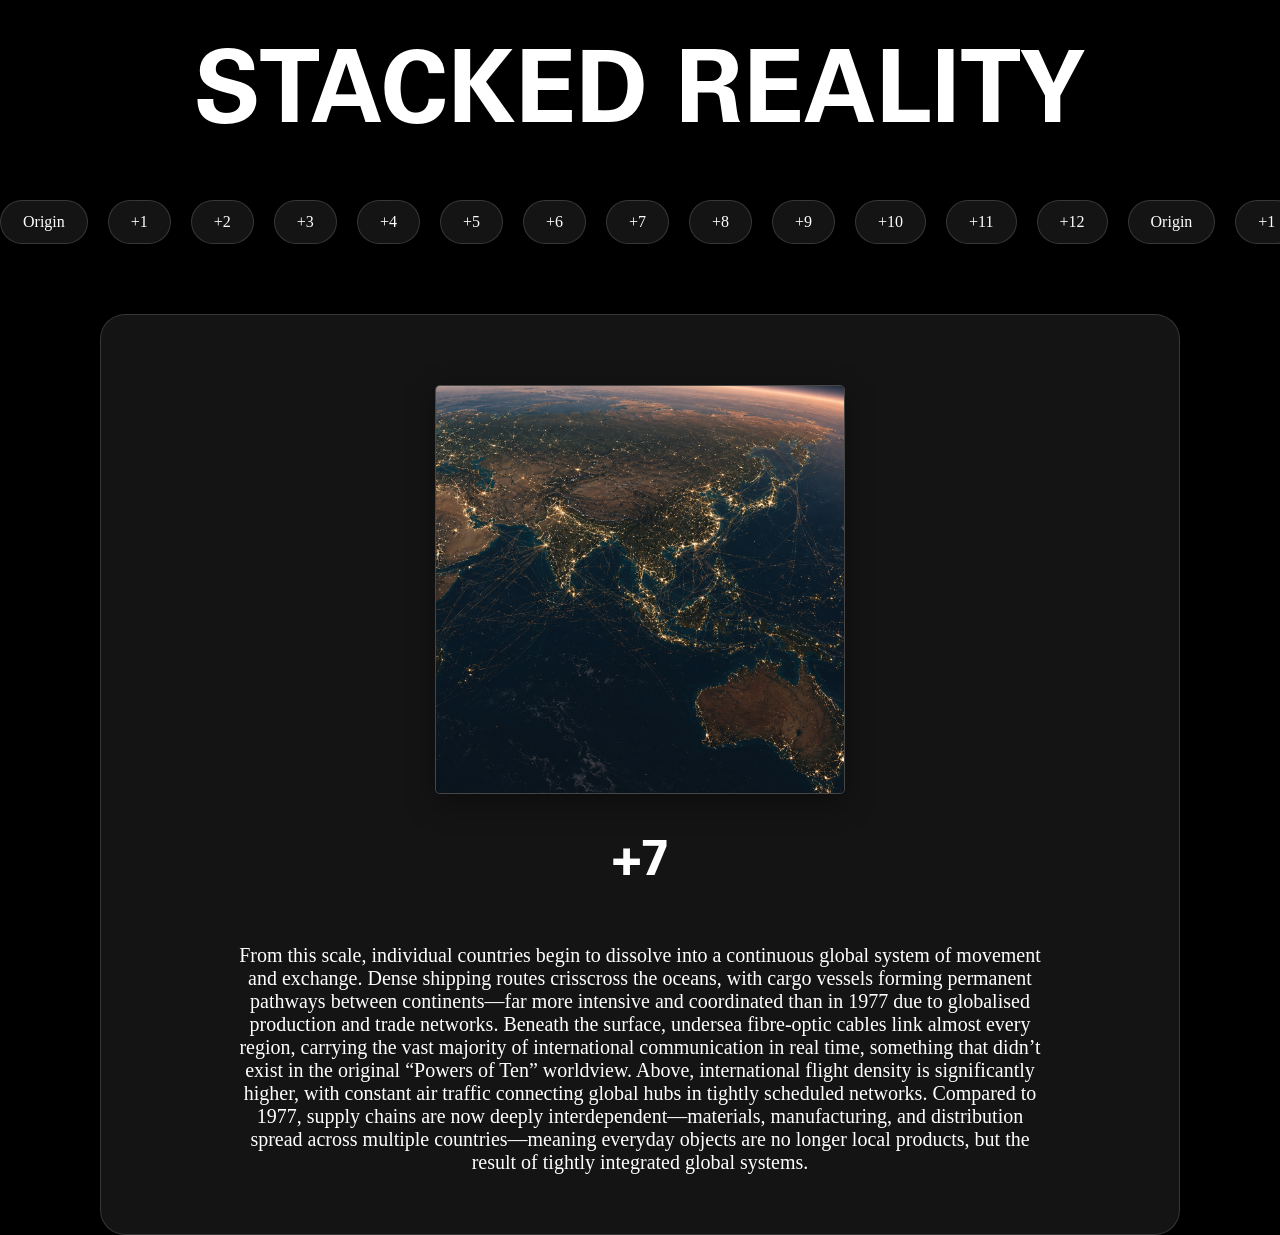
<file: +7.html>
<html>
    <head>
        <link rel="stylesheet" href="style.css">

    </head>

    <body>

        <h1>
            <a href="index.html">STACKED REALITY</a>
        </h1>

        <div class="menu-wrapper">
            <div class="menu-track">
                <div class="menu-set">
                    <a href="Origin.html">Origin</a>
                    <a href="+1.html">+1</a>
                    <a href="+2.html">+2</a>
                    <a href="+3.html">+3</a>
                    <a href="+4.html">+4</a>
                    <a href="+5.html">+5</a>
                    <a href="+6.html">+6</a>
                    <a href="+7.html">+7</a>
                    <a href="+8.html">+8</a>
                    <a href="+9.html">+9</a>
                    <a href="+10.html">+10</a>
                    <a href="+11.html">+11</a>
                    <a href="+12.html">+12</a>
                </div>

                <div class="menu-set">
                    <a href="Origin.html">Origin</a>
                    <a href="+1.html">+1</a>
                    <a href="+2.html">+2</a>
                    <a href="+3.html">+3</a>
                    <a href="+4.html">+4</a>
                    <a href="+5.html">+5</a>
                    <a href="+6.html">+6</a>
                    <a href="+7.html">+7</a>
                    <a href="+8.html">+8</a>
                    <a href="+9.html">+9</a>
                    <a href="+10.html">+10</a>
                    <a href="+11.html">+11</a>
                    <a href="+12.html">+12</a>
                </div>
            </div>
        </div> 

     <div class="page-content">
        <div class="page-container page-vertical">
            <div class="image-container">
                <img src="+7.png">
            </div>

            <div class="text-container">
                <h3>+7</h3>
                <p>From this scale, individual countries begin to dissolve into a continuous global system of movement and exchange. Dense shipping routes crisscross the oceans, with cargo vessels forming permanent pathways between continents—far more intensive and coordinated than in 1977 due to globalised production and trade networks. Beneath the surface, undersea fibre-optic cables link almost every region, carrying the vast majority of international communication in real time, something that didn’t exist in the original “Powers of Ten” worldview. Above, international flight density is significantly higher, with constant air traffic connecting global hubs in tightly scheduled networks. Compared to 1977, supply chains are now deeply interdependent—materials, manufacturing, and distribution spread across multiple countries—meaning everyday objects are no longer local products, but the result of tightly integrated global systems.
                </p>
            </div>
        </div>
    </body>
</html>
</file>
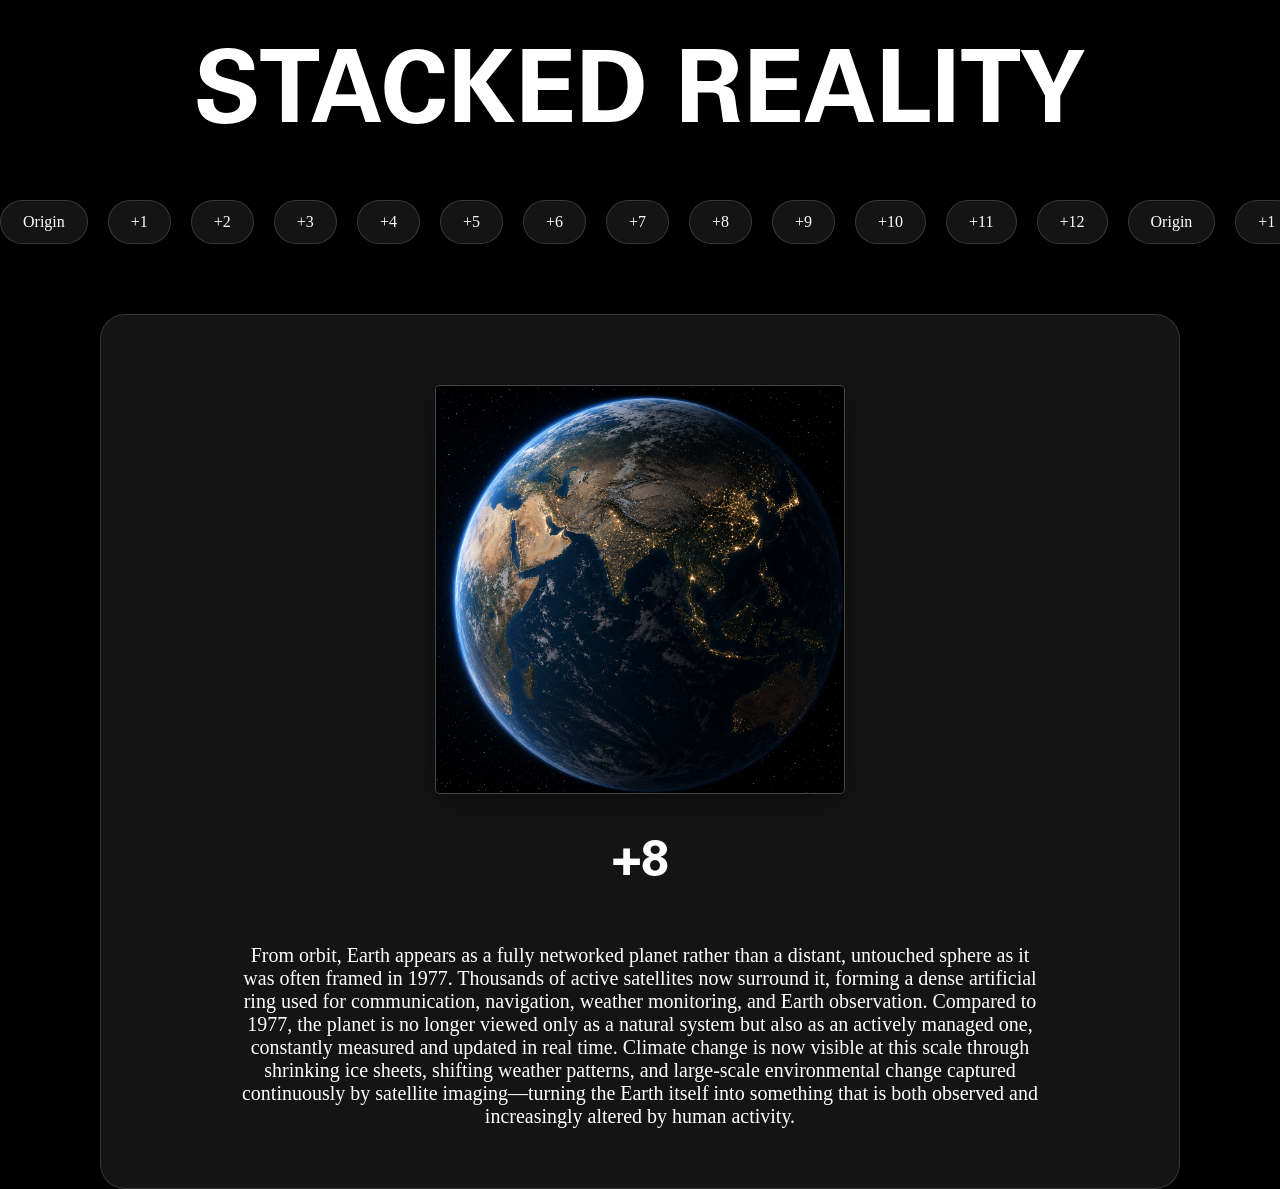
<file: +8.html>
<html>
    <head>
        <link rel="stylesheet" href="style.css">

    </head>

    <body>

        <h1>
            <a href="index.html">STACKED REALITY</a>
        </h1>

        <div class="menu-wrapper">
            <div class="menu-track">
                <div class="menu-set">
                    <a href="Origin.html">Origin</a>
                    <a href="+1.html">+1</a>
                    <a href="+2.html">+2</a>
                    <a href="+3.html">+3</a>
                    <a href="+4.html">+4</a>
                    <a href="+5.html">+5</a>
                    <a href="+6.html">+6</a>
                    <a href="+7.html">+7</a>
                    <a href="+8.html">+8</a>
                    <a href="+9.html">+9</a>
                    <a href="+10.html">+10</a>
                    <a href="+11.html">+11</a>
                    <a href="+12.html">+12</a>
                </div>

                <div class="menu-set">
                    <a href="Origin.html">Origin</a>
                    <a href="+1.html">+1</a>
                    <a href="+2.html">+2</a>
                    <a href="+3.html">+3</a>
                    <a href="+4.html">+4</a>
                    <a href="+5.html">+5</a>
                    <a href="+6.html">+6</a>
                    <a href="+7.html">+7</a>
                    <a href="+8.html">+8</a>
                    <a href="+9.html">+9</a>
                    <a href="+10.html">+10</a>
                    <a href="+11.html">+11</a>
                    <a href="+12.html">+12</a>
                </div>
            </div>
        </div> 

     <div class="page-content">
        <div class="page-container page-vertical">
            <div class="image-container">
                <img src="+8.png">
            </div>

            <div class="text-container">
                <h3>+8</h3>
                <p>From orbit, Earth appears as a fully networked planet rather than a distant, untouched sphere as it was often framed in 1977. Thousands of active satellites now surround it, forming a dense artificial ring used for communication, navigation, weather monitoring, and Earth observation. Compared to 1977, the planet is no longer viewed only as a natural system but also as an actively managed one, constantly measured and updated in real time. Climate change is now visible at this scale through shrinking ice sheets, shifting weather patterns, and large-scale environmental change captured continuously by satellite imaging—turning the Earth itself into something that is both observed and increasingly altered by human activity.
                </p>
            </div>
        </div>
    </body>
</html>
</file>
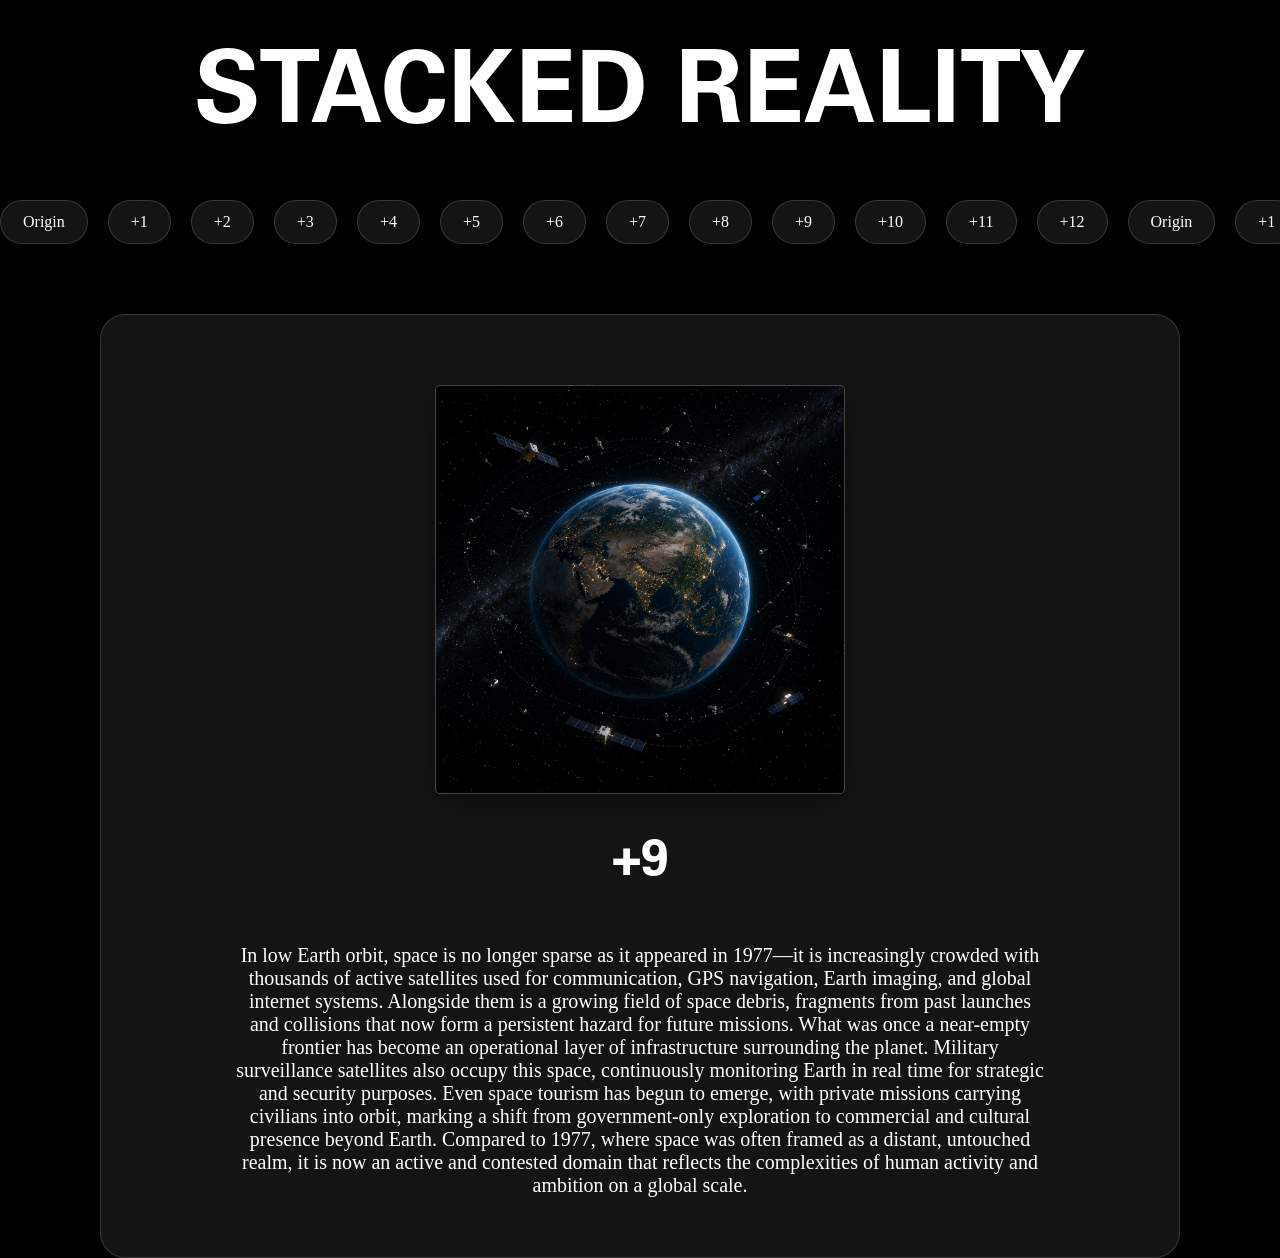
<file: +9.html>
<html>
    <head>
        <link rel="stylesheet" href="style.css">

    </head>

    <body>

        <h1>
            <a href="index.html">STACKED REALITY</a>
        </h1>

        <div class="menu-wrapper">
            <div class="menu-track">
                <div class="menu-set">
                    <a href="Origin.html">Origin</a>
                    <a href="+1.html">+1</a>
                    <a href="+2.html">+2</a>
                    <a href="+3.html">+3</a>
                    <a href="+4.html">+4</a>
                    <a href="+5.html">+5</a>
                    <a href="+6.html">+6</a>
                    <a href="+7.html">+7</a>
                    <a href="+8.html">+8</a>
                    <a href="+9.html">+9</a>
                    <a href="+10.html">+10</a>
                    <a href="+11.html">+11</a>
                    <a href="+12.html">+12</a>
                </div>

                <div class="menu-set">
                    <a href="Origin.html">Origin</a>
                    <a href="+1.html">+1</a>
                    <a href="+2.html">+2</a>
                    <a href="+3.html">+3</a>
                    <a href="+4.html">+4</a>
                    <a href="+5.html">+5</a>
                    <a href="+6.html">+6</a>
                    <a href="+7.html">+7</a>
                    <a href="+8.html">+8</a>
                    <a href="+9.html">+9</a>
                    <a href="+10.html">+10</a>
                    <a href="+11.html">+11</a>
                    <a href="+12.html">+12</a>
                </div>
            </div>
        </div> 

     <div class="page-content">
        <div class="page-container page-vertical">
            <div class="image-container">
                <img src="+9.png">
            </div>

            <div class="text-container">
                <h3>+9</h3>
                <p>In low Earth orbit, space is no longer sparse as it appeared in 1977—it is increasingly crowded with thousands of active satellites used for communication, GPS navigation, Earth imaging, and global internet systems. Alongside them is a growing field of space debris, fragments from past launches and collisions that now form a persistent hazard for future missions. What was once a near-empty frontier has become an operational layer of infrastructure surrounding the planet. Military surveillance satellites also occupy this space, continuously monitoring Earth in real time for strategic and security purposes. Even space tourism has begun to emerge, with private missions carrying civilians into orbit, marking a shift from government-only exploration to commercial and cultural presence beyond Earth. Compared to 1977, where space was often framed as a distant, untouched realm, it is now an active and contested domain that reflects the complexities of human activity and ambition on a global scale.</p>
                </p>
            </div>
        </div>
    </body>
</html>
</file>
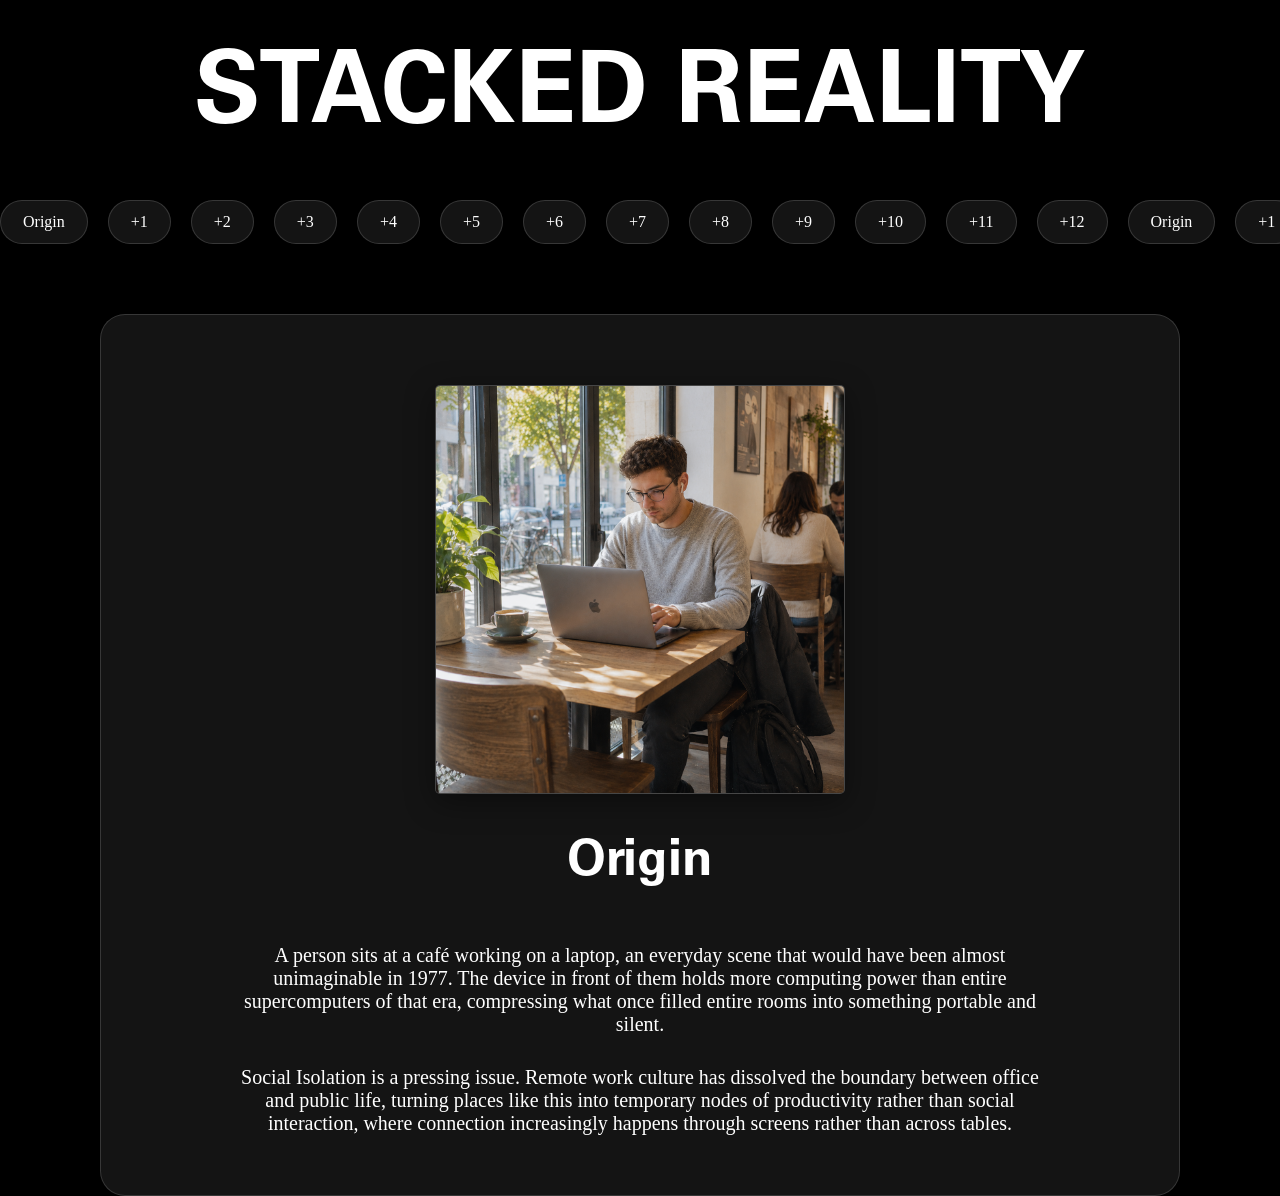
<file: Origin.html>
<html>
    <head>
        <link rel="stylesheet" href="style.css">

    </head>

    <body>

        <h1>
            <a href="index.html">STACKED REALITY</a>
        </h1>

        <div class="menu-wrapper">
            <div class="menu-track">
                <div class="menu-set">
                    <a href="Origin.html">Origin</a>
                    <a href="+1.html">+1</a>
                    <a href="+2.html">+2</a>
                    <a href="+3.html">+3</a>
                    <a href="+4.html">+4</a>
                    <a href="+5.html">+5</a>
                    <a href="+6.html">+6</a>
                    <a href="+7.html">+7</a>
                    <a href="+8.html">+8</a>
                    <a href="+9.html">+9</a>
                    <a href="+10.html">+10</a>
                    <a href="+11.html">+11</a>
                    <a href="+12.html">+12</a>
                </div>

                <div class="menu-set">
                    <a href="Origin.html">Origin</a>
                    <a href="+1.html">+1</a>
                    <a href="+2.html">+2</a>
                    <a href="+3.html">+3</a>
                    <a href="+4.html">+4</a>
                    <a href="+5.html">+5</a>
                    <a href="+6.html">+6</a>
                    <a href="+7.html">+7</a>
                    <a href="+8.html">+8</a>
                    <a href="+9.html">+9</a>
                    <a href="+10.html">+10</a>
                    <a href="+11.html">+11</a>
                    <a href="+12.html">+12</a>
                </div>
            </div>
        </div> 

     <div class="page-content">
        <div class="page-container page-vertical">
            <div class="image-container">
                <img src="Origin.png">
            </div>

            <div class="text-container">
                <h3>Origin</h3>
                <p>A person sits at a café working on a laptop, an everyday scene that would have been almost unimaginable in 1977. The device in front of them holds more computing power than entire supercomputers of that era, compressing what once filled entire rooms into something portable and silent. 
                </p>

                <p>Social Isolation is a pressing issue. Remote work culture has dissolved the boundary between office and public life, turning places like this into temporary nodes of productivity rather than social interaction, where connection increasingly happens through screens rather than across tables.
                </p>
            </div>
        </div>
    </body>
</html>
</file>
<file: style.css>
body {
    background-color: rgb(0, 0, 0);
    margin: 0;
    padding: 0;
    font-family: Georgia, 'Times New Roman', Times, serif;
}

h1 {
    color:rgb(255, 255, 255);
    text-align: center;
    text-decoration: none;
    font-size: 100px;
    font-family: unibold, sans-serif;
    margin-top: 40px;
    margin-bottom: 10px;
}

h2 {
    color:rgb(255, 255, 255);
    text-align: center;
    text-decoration: none;
    font-size: 50px;
    font-family: 'Times New Roman', Times, serif;
    font-size: small;
}

h3 {
    color:rgb(255, 255, 255);
    font-family: 'unibold', sans-serif;
    font-size: 50px;
    text-align: center;
    font-weight: lighter;
}

body {
    color: rgb(255, 255, 255);
    background-color: rgb(0, 0, 0);
    overflow-x: hidden;
}

a {
    color: rgb(255, 255, 255);
    text-decoration: none;
}


p {
    color: rgb(255, 255, 255);
    font-family: 'Times New Roman', Times, serif;
    font-size: 20px;
    text-align: center;
    font-weight: 50;
    width: 80%;
    margin-left:auto;
    margin-right:auto;
} 

.center-text{
    text-align:center;
    font-size:20px;
    width:60%;
    margin-left:auto;
    margin-right:auto;
    margin-top:50px;
    margin-bottom:10px;
}






@font-face {
    font-family: "uni";
    src: url("UniversLTStd.woff") format("woff");
}

@font-face {
    font-family: "unibold";
    src: url("UniversLTStd-Bold.woff") format("woff");
}

img {
    width: 100%;
}

div.container {
    display: flex;
    flex-wrap: wrap;
}   

div.width25 {
    width: 25%;
}

div.width50 {
    width: 50%;
}

div.width75 {
    width: 75%;
}

h1 {
    font-family: "unibold";
    text-align: center;
    color: rgb(255, 255, 255);
    font-size: 100px;
} 

div.box {
    width: 200px;
    height: 200px;
    background-color: blue;
    margin: 20px auto;
    display: flex;
    align-items: center;
    justify-content: center;
} 
 
/SCROLLING MENU/

body{
    margin:0;
    background:#000000;
    overflow-x:hidden;
    font-family:"uni";
}
.menu-wrapper {
  width: 100%;
  overflow-x: hidden;
  padding: 30px 0;
  margin-bottom: 40px;
}

.menu-track {
  display: flex;
  width: max-content;
  animation: scrollMenu 50s linear infinite;
}

/* STOP ON HOVER */
.menu-track:hover {
  animation-play-state: paused;
}

.menu-set a {
  transition:
    transform 0.3s ease,
    background 0.3s ease,
    box-shadow 0.3s ease;
}

.menu-set a:hover {

  transform:
    scale(1.15)
    translateY(-4px);

  background: rgba(255,255,255,0.2);

  box-shadow:
    0 8px 25px rgba(255,255,255,0.2);

}

.menu-set {
  display: flex;
  gap: 20px;
  padding-right: 20px;
}

.menu-set a {
  color: white;
  text-decoration: none;
  padding: 12px 22px;
  border-radius: 40px;
  background: rgba(255,255,255,0.08);
  border: 1px solid rgba(255,255,255,0.15);
  white-space: nowrap;
}

@keyframes scrollMenu {
  from {
    transform: translateX(0);
  }

  to {
    transform: translateX(-50%);
  }
} 


 
.page-content{
    margin-left: 100px;

    margin-right: 100px;
     
    overflow-x: hidden;

}  

.page-container{

    padding:30px;

    background:rgba(255,255,255,0.08);

    backdrop-filter:blur(10px);

    border:1px solid rgba(255,255,255,0.15);

    border-radius:25px;

    box-shadow:
        0 8px 30px rgba(0,0,0,0.4);

    overflow:auto;
}

.image-container{
    width:40%;
    height:auto;
    background:rgba(255,255,255,0.08);
    border:1px solid rgba(255,255,255,0.15);
    border-radius:5px;
    box-shadow:
        0 8px 30px rgba(0,0,0,0.4);
    overflow:hidden;
    flex-shrink:0;
    display:flex;
    justify-content:center;
    align-items:center;
}

.image-container img{
    width:100%;
    height:auto;
    display:block;
    margin:0;
}

.page-vertical{

    display:block;

    text-align:center;

}

.page-vertical .image-container{

    width:40%;

    height:auto;

    margin:40px auto;

}

.page-vertical .image-container img{

    width:100%;

    height:auto;

    display:block;

}

.page-vertical h3{

    text-align:center;

    margin-top:30px;

}

.page-vertical p{

    width:80%;

    margin:30px auto;

    text-align:center;

}

.text-container{
    flex: 1
}

.text-container-float{
    float:left;

    width: 60%;

    margin-top:0px;
     
    margin-left: 40px;

    margin-right:0px;

    margin-bottom:0px;

    padding:0;
} 
 
.stack-container{
    position:relative;
    width:100%;
    height:550px;
    margin:40px auto;
    overflow:hidden;
}

/* middle image */
.street-view{
    position:absolute;
    width:200px;
    height:200px;
    object-fit:cover;

    top:50%;
    left:50%;
    transform:translate(-50%, -50%);

    border-radius:12px;
    z-index:2;
}

/* moving blue squares */
.blue-square{
    position:absolute;
    width:200px;
    height:200px;
    object-fit:cover;
    opacity: 0.8;
    pointer-events:none;

    z-index:3;
}

/* each square starts at a different height */
.square1{
    top:80px;
    animation: moveLeft1 12s linear infinite;
}

.square2{
    top:150px;
    animation: moveLeft2 16s linear infinite;
}

.square3{
    top:230px;
    animation: moveLeft3 20s linear infinite;
}

.square4{
    top:300px;
    animation: moveLeft4 14s linear infinite;
}

.square5{
    top:190px;
    animation: moveLeft5 18s linear infinite;
} 

.square6{
    top:260px;
    animation: moveLeft6 22s linear infinite;
} 

.square7{
    top:330px;
    animation: moveLeft7 24s linear infinite;
} 



/* right to left animations */
@keyframes moveLeft1{
    from{ transform:translateX(110vw); }
    to{ transform:translateX(-400px); }
}

@keyframes moveLeft2{
    from{ transform:translateX(120vw) translateY(30px); }
    to{ transform:translateX(-450px) translateY(-20px); }
}

@keyframes moveLeft3{
    from{ transform:translateX(115vw) translateY(-20px); }
    to{ transform:translateX(-420px) translateY(25px); }
}

@keyframes moveLeft4{
    from{ transform:translateX(130vw) translateY(20px); }
    to{ transform:translateX(-500px) translateY(-30px); }
}

@keyframes moveLeft5{
    from{ transform:translateX(125vw) translateY(-40px); }
    to{ transform:translateX(-480px) translateY(20px); }
} 
@keyframes moveLeft6{
    from{transform:translateX(135vw) translateY(-25px);}
    to{transform:translateX(-520px)translateY(35px);}
} 
@keyframes moveLeft7{
    from{transform:translateX(140vw) translateY(30px);}
    to{transform:translateX(-550px) translateY(-25px);}
}
</file>
